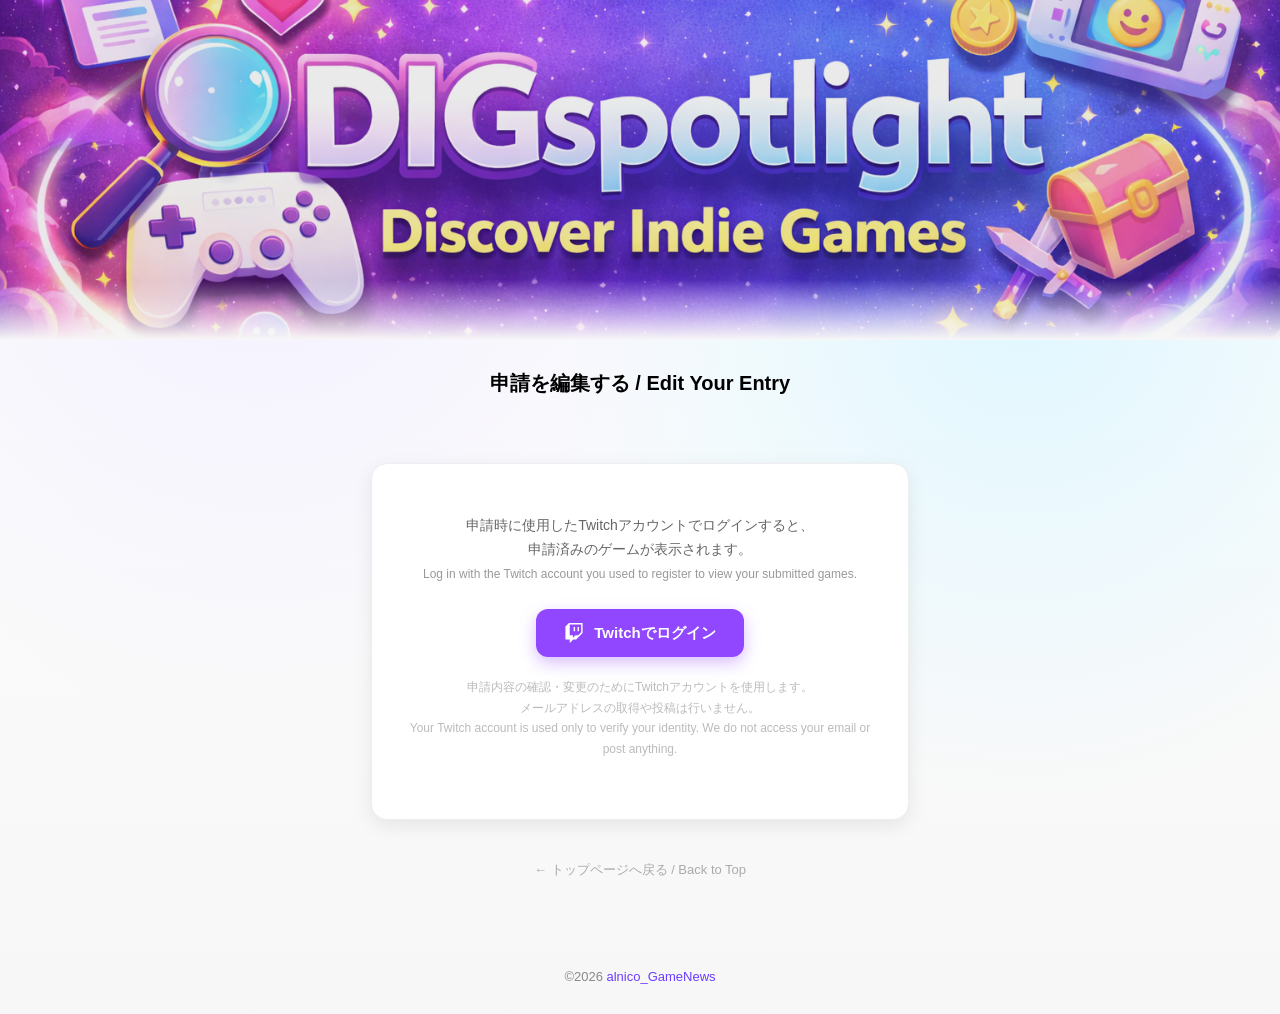
<file: edit.html>
<!DOCTYPE html>
<html lang="ja">
<head>
<meta charset="UTF-8">
<meta name="viewport" content="width=device-width, initial-scale=1">
<title>#DIGspotlight - 申請を編集する</title>
<meta name="robots" content="noindex">
<link rel="stylesheet" href="stylesheet.css">
<style>
.login-box {
  max-width: 480px;
  margin: 40px auto;
  background: white;
  border-radius: 16px;
  padding: 36px 28px;
  box-shadow: 0 6px 20px rgba(0,0,0,0.08);
  text-align: center;
  border: 1px solid #eee;
}
.login-box p {
  font-size: 14px;
  color: #666;
  line-height: 1.7;
  margin-bottom: 24px;
}
.twitch-btn {
  display: inline-flex;
  align-items: center;
  gap: 10px;
  padding: 14px 28px;
  background: #9147ff;
  color: white;
  border: none;
  border-radius: 12px;
  font-size: 15px;
  font-weight: bold;
  cursor: pointer;
  box-shadow: 0 6px 16px rgba(145,71,255,0.35);
  transition: 0.2s;
  text-decoration: none;
}
.twitch-btn:hover {
  background: #7d3be0;
  transform: translateY(-2px);
  opacity: 1;
}
.twitch-btn svg {
  flex-shrink: 0;
}
.user-bar {
  display: flex;
  align-items: center;
  justify-content: center;
  gap: 10px;
  margin-bottom: 20px;
  flex-wrap: wrap;
}
.user-badge {
  display: inline-flex;
  align-items: center;
  gap: 6px;
  background: #f3f0ff;
  border-radius: 999px;
  padding: 6px 14px;
  font-size: 13px;
  color: #6c3cff;
  font-weight: 600;
}
.edit-card {
  display: flex;
  justify-content: space-between;
  align-items: center;
  gap: 20px;
  background: white;
  border-radius: 16px;
  padding: 18px;
  box-shadow: 0 6px 20px rgba(0,0,0,0.08);
  border: 1px solid #eee;
  margin-bottom: 16px;
  transition: 0.2s;
}
.edit-card:hover {
  transform: translateY(-2px);
  box-shadow: 0 8px 20px rgba(0,0,0,0.12);
}
.edit-card-right {
  display: flex;
  flex-direction: column;
  align-items: flex-end;
  gap: 10px;
  flex-shrink: 0;
}
.edit-btn {
  display: inline-block;
  padding: 10px 18px;
  background: linear-gradient(135deg, #6c3cff, #8f6bff);
  color: white;
  border-radius: 10px;
  font-weight: bold;
  font-size: 13px;
  white-space: nowrap;
  box-shadow: 0 4px 12px rgba(108,60,255,0.25);
  text-decoration: none;
  transition: 0.2s;
}
.edit-btn:hover {
  opacity: 0.9;
  transform: translateY(-1px);
}
.hint {
  text-align: center;
  font-size: 12px;
  color: #bbb;
  margin-top: 8px;
}
@media (max-width: 640px) {
  .edit-card {
    flex-direction: column;
    align-items: flex-start;
  }
  .edit-card-right {
    align-items: stretch;
    width: 100%;
  }
  .edit-btn {
    text-align: center;
  }
}
</style>
</head>

<body>
<header class="hero">
  <img src="header.png" class="hero-img">
</header>

<h2 class="section-title">申請を編集する / Edit Your Entry</h2>

<div id="app" style="max-width:760px;margin:0 auto;padding:16px 20px 60px;">

  <!-- ログイン前 -->
  <div id="view-login" style="display:none;">
    <div class="login-box">
      <p>申請時に使用したTwitchアカウントでログインすると、<br>申請済みのゲームが表示されます。<br><span style="font-size:12px;color:#999;">Log in with the Twitch account you used to register to view your submitted games.</span></p>
      <button id="btn-login" class="twitch-btn">
        <svg width="20" height="20" viewBox="0 0 24 24" fill="white" xmlns="http://www.w3.org/2000/svg">
          <path d="M11.571 4.714h1.715v5.143H11.57zm4.715 0H18v5.143h-1.714zM6 0L1.714 4.286v15.428h5.143V24l4.286-4.286h3.428L22.286 12V0zm14.571 11.143l-3.428 3.428h-3.429l-3 3v-3H6.857V1.714h13.714z"/>
        </svg>
        Twitchでログイン
      </button>
      <p style="margin-top:20px;font-size:12px;color:#bbb;">
        申請内容の確認・変更のためにTwitchアカウントを使用します。<br>
        メールアドレスの取得や投稿は行いません。<br>
        Your Twitch account is used only to verify your identity. We do not access your email or post anything.
      </p>
    </div>
    <div style="text-align:center;margin-top:16px;">
      <a href="index.html" style="font-size:13px;color:#aaa;">← トップページへ戻る / Back to Top</a>
    </div>
  </div>

  <!-- ローディング -->
  <div id="view-loading" style="display:none;">
    <div id="list-loading">Loading...</div>
  </div>

  <!-- 申請一覧 -->
  <div id="view-entries" style="display:none;">
    <div class="user-bar">
      <span class="user-badge">✓ <span id="entry-username"></span></span>
    </div>
    <div id="entry-list"></div>
    <p class="hint">「申請内容を編集」を押すとGoogleフォームの編集画面が開きます<br>Click "Edit Entry" to open the Google Form editing page.</p>
    <div style="text-align:center;margin-top:24px;">
      <a href="index.html" style="font-size:13px;color:#aaa;">← トップページへ戻る / Back to Top</a>
    </div>
  </div>

  <!-- 申請なし -->
  <div id="view-empty" style="display:none;">
    <div class="list-loading" style="max-width:500px;text-align:center;">
      <strong id="empty-username"></strong> の申請が見つかりませんでした。<br>
      No applications found for this account.<br><br>
      <small style="color:#bbb;">
        申請に使用したアカウントと異なる可能性があります。<br>
        別アカウントで試す場合はTwitchからログアウト後に再度お試しください。<br>
        This may not be the account you used to apply.<br>
        To try a different account, log out of Twitch first, then log in again.
      </small>
    </div>
    <div style="text-align:center;margin-top:20px;">
      <a href="index.html" class="cta" style="margin:0 auto;padding:10px 18px;font-size:13px;">トップページへ / Top Page</a>
    </div>
  </div>

  <!-- エラー -->
  <div id="view-error" style="display:none;">
    <div class="list-loading" style="max-width:500px;">
      データの取得に失敗しました。時間をおいて再度お試しください。<br>
      <small style="color:#bbb;">Failed to load your data. Please try again later.</small>
    </div>
    <div style="text-align:center;margin-top:20px;">
      <a href="index.html" class="cta" style="margin:0 auto;padding:10px 18px;font-size:13px;">トップページへ / Top Page</a>
    </div>
  </div>

</div>

<footer class="footer">
  ©2026 <a href="https://www.twitch.tv/alnico_gamenews" target="_blank">alnico_GameNews</a>
</footer>

<script>
const TWITCH_CLIENT_ID = 'kp13odpytkan0tqo6xmgj5509h4104';
const REDIRECT_URI     = 'https://alnico-dig.github.io/event/edit.html';
const GAS_URL          = 'https://script.google.com/macros/s/AKfycbxAkXEyoXb3eDMUw8vhHI1J0BHbisYbHFDyr252wYMpYZ6-PAGG14KoRKORG1XELfJAtg/exec';

const TOKEN_KEY = 'dig_twitch_token';

function showView(id) {
  ['login', 'loading', 'entries', 'empty', 'error'].forEach(v => {
    document.getElementById('view-' + v).style.display = (v === id) ? '' : 'none';
  });
}

document.getElementById('btn-login').addEventListener('click', () => {
  const url = new URL('https://id.twitch.tv/oauth2/authorize');
  url.searchParams.set('client_id', TWITCH_CLIENT_ID);
  url.searchParams.set('redirect_uri', REDIRECT_URI);
  url.searchParams.set('response_type', 'token');
  url.searchParams.set('scope', '');
  location.href = url.toString();
});

function extractTokenFromHash() {
  const params = new URLSearchParams(location.hash.replace(/^#/, ''));
  return params.get('access_token') || null;
}

async function fetchTwitchUser(token) {
  const res = await fetch('https://api.twitch.tv/helix/users', {
    headers: {
      'Authorization': 'Bearer ' + token,
      'Client-Id': TWITCH_CLIENT_ID
    }
  });
  if (res.status === 401) throw new Error('token_expired');
  if (!res.ok) throw new Error('twitch_api_' + res.status);
  const json = await res.json();
  return json.data?.[0]?.login ?? null;
}

async function fetchEntries(token) {
  const res = await fetch(GAS_URL + '?token=' + encodeURIComponent(token));
  if (!res.ok) throw new Error('gas_api_' + res.status);
  const data = await res.json();
  if (data.error === 'token_expired') throw new Error('token_expired');
  if (data.error) throw new Error('gas_error');
  return data;
}

function renderEntries(entries, username) {
  document.getElementById('entry-username').textContent = username;
  const list = document.getElementById('entry-list');
  list.innerHTML = '';

  const esc = s => (s || '').replace(/&/g,'&amp;').replace(/</g,'&lt;').replace(/>/g,'&gt;').replace(/"/g,'&quot;');
  const safeUrl = u => /^https?:\/\//.test(u) ? u : '#';

  entries.forEach(entry => {
    const appId = (entry.steam || '').match(/app\/(\d+)/)?.[1];
    const imgSrc = appId ? 'images/' + appId + '.jpg' : '';

    let langText = '';
    const lang = entry.language || '';
    if (lang.includes('日本語') || lang.includes('Japanese')) langText += 'JA ';
    if (lang.includes('英語') || lang.includes('English')) langText += 'EN ';
    if (lang.includes('その他') || lang.includes('Other')) langText += 'etc.';
    langText = langText.trim();

    const card = document.createElement('div');
    card.className = 'edit-card';
    card.innerHTML = `
      <div class="info" style="flex:1;min-width:0;">
        <div class="row game">🎮 <a href="${safeUrl(entry.steam)}" target="_blank">${esc(entry.game)}</a></div>
        ${entry.date   ? `<div class="meta">📅 ${esc(entry.date)}</div>` : ''}
        ${entry.time   ? `<div class="meta">⏰ ${esc(entry.time)}</div>` : ''}
        ${langText     ? `<div class="meta">🌐 ${langText}</div>` : ''}
        ${entry.notes  ? `<div class="meta note">💬 ${esc(entry.notes)}</div>` : ''}
      </div>
      <div class="edit-card-right">
        ${imgSrc ? `
          <a href="${safeUrl(entry.steam)}" target="_blank">
            <img src="${imgSrc}" class="game-img" style="width:160px;" loading="lazy" onerror="this.style.display='none'">
          </a>` : ''}
        <a href="${safeUrl(entry.editUrl)}" target="_blank" class="edit-btn">申請内容を編集 / Edit Entry</a>
      </div>
    `;
    list.appendChild(card);
  });
}

async function init() {
  const hashToken = extractTokenFromHash();
  if (hashToken) {
    sessionStorage.setItem(TOKEN_KEY, hashToken);
    history.replaceState(null, '', location.pathname);
  }

  const token = sessionStorage.getItem(TOKEN_KEY);
  if (!token) { showView('login'); return; }

  showView('loading');

  try {
    const username = await fetchTwitchUser(token);
    if (!username) throw new Error('no_username');

    const entries = await fetchEntries(token);

    if (!Array.isArray(entries) || entries.length === 0) {
      document.getElementById('empty-username').textContent = username;
      showView('empty');
      return;
    }

    renderEntries(entries, username);
    showView('entries');

  } catch (err) {
    console.error(err);
    sessionStorage.removeItem(TOKEN_KEY);
    // トークン切れはログイン画面へ、それ以外はエラー画面へ
    showView(err.message === 'token_expired' ? 'login' : 'error');
  }
}

init();
</script>
</body>
</html>
</file>
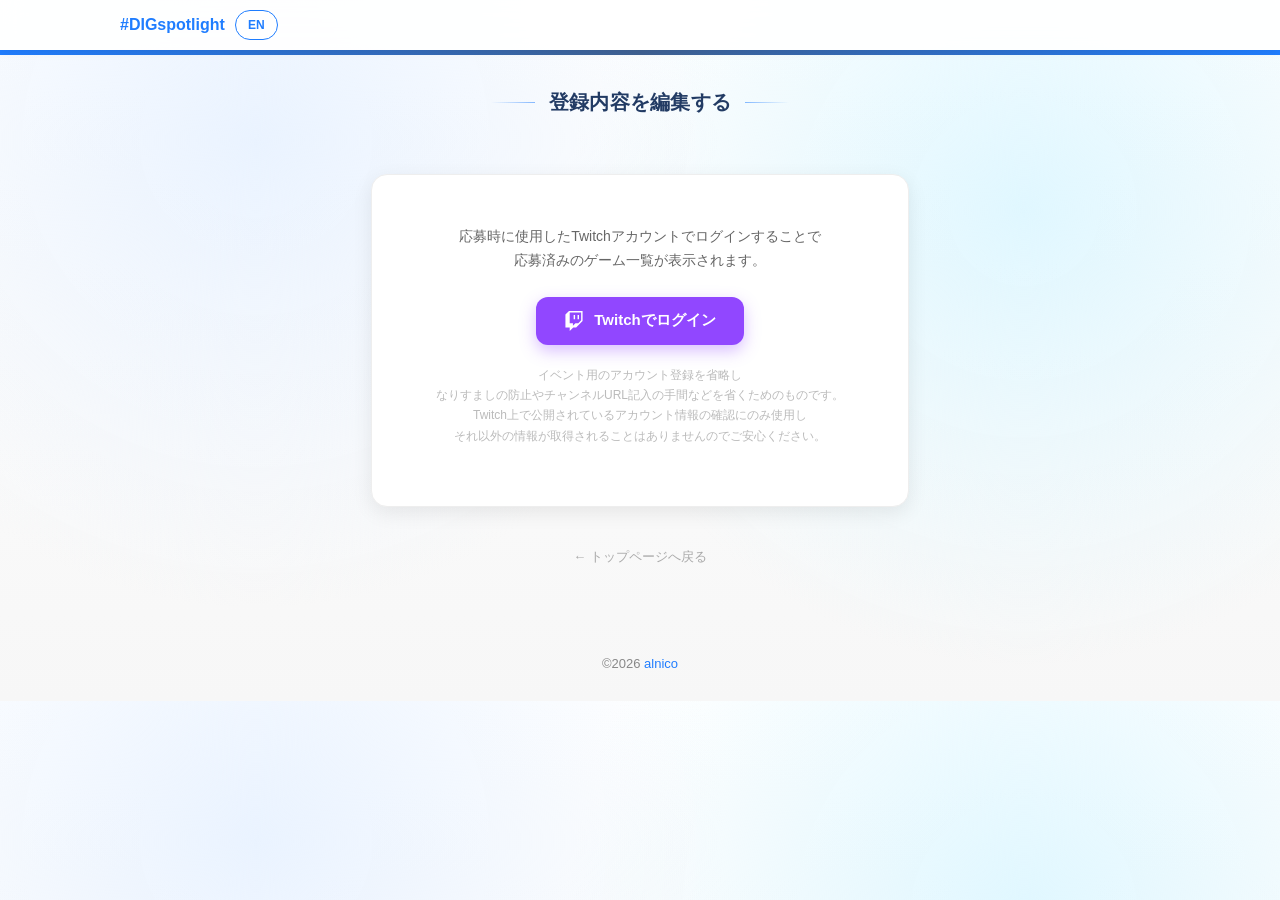
<file: vol2/edit.html>
<!DOCTYPE html>
<html lang="ja">
<head>
<meta charset="UTF-8">
<meta name="viewport" content="width=device-width, initial-scale=1">
<title>#DIGspotlight vol.2 - 登録内容を編集する / Edit Your Entries</title>
<link rel="icon" href="favicon.png">
<link rel="apple-touch-icon" href="favicon.png">
<meta name="robots" content="noindex">

<!-- 言語のちらつき防止：スタイル適用前に保存済みの言語を反映（index.html / register.html と共有） -->
<script>try{var l=localStorage.getItem('digspotlight-lang');if(l==='en')document.documentElement.lang='en';}catch(e){}</script>

<link rel="stylesheet" href="stylesheet.css">
<style>
/* ===== edit.html 専用スタイル ===== */
.edit-topbar {
  position: sticky;
  top: 0;
  z-index: 100;
  background: rgba(255, 255, 255, 0.9);
  backdrop-filter: blur(10px);
  box-shadow: 0 2px 10px rgba(0, 0, 0, 0.06);
}
.edit-topbar-inner {
  max-width: 1040px;
  margin: 0 auto;
  display: flex;
  align-items: center;
  gap: 10px;
  padding: 10px 18px;
}

.edit-wrap { max-width: 800px; margin: 0 auto; padding: 8px 20px 60px; }

.login-box {
  max-width: 480px;
  margin: 40px auto;
  background: white;
  border-radius: 16px;
  padding: 36px 28px;
  box-shadow: 0 6px 20px rgba(0,0,0,0.08);
  text-align: center;
  border: 1px solid #eee;
}
.login-box p { font-size: 14px; color: #666; line-height: 1.7; margin-bottom: 24px; }
.twitch-btn {
  display: inline-flex;
  align-items: center;
  gap: 10px;
  padding: 14px 28px;
  background: #9147ff;
  color: white;
  border: none;
  border-radius: 12px;
  font-size: 15px;
  font-weight: bold;
  cursor: pointer;
  box-shadow: 0 6px 16px rgba(145,71,255,0.35);
  transition: 0.2s;
  text-decoration: none;
}
.twitch-btn:hover { background: #7d3be0; transform: translateY(-2px); opacity: 1; }
.twitch-btn svg { flex-shrink: 0; }

.user-bar {
  display: flex;
  align-items: center;
  justify-content: center;
  gap: 10px;
  margin-bottom: 20px;
  flex-wrap: wrap;
}
.user-badge {
  display: inline-flex;
  align-items: center;
  gap: 6px;
  background: #eaf3ff;
  border-radius: 999px;
  padding: 6px 14px;
  font-size: 13px;
  color: #1f7dff;
  font-weight: 600;
}

.add-row { text-align: center; margin-bottom: 18px; }
.add-row a {
  display: inline-block;
  padding: 10px 20px;
  border: 2px dashed #7dbfff;
  border-radius: 999px;
  color: #1f7dff;
  font-weight: 700;
  font-size: 13px;
}
.add-row a:hover { background: #eaf3ff; text-decoration: none; }

/* 一覧カード（stylesheet.css の .card を流用しつつ縦積みに） */
.entry-card { flex-direction: column; align-items: stretch; gap: 14px; }
.entry-view { display: flex; justify-content: space-between; align-items: center; gap: 16px; flex-wrap: wrap; }
.entry-view .left { flex: 1; min-width: 220px; }
.entry-view .game-img { width: 180px; }
.entry-actions { display: flex; gap: 8px; flex-shrink: 0; }
.entry-actions button {
  padding: 9px 16px;
  border-radius: 10px;
  border: none;
  font-size: 13px;
  font-weight: 700;
  cursor: pointer;
  white-space: nowrap;
}
.btn-edit-toggle { background: #eaf3ff; color: #1f7dff; }
.btn-edit-toggle:hover { background: #cfe6ff; }
.btn-delete-toggle { background: #fdecef; color: #e0245e; }
.btn-delete-toggle:hover { background: #fbd7dd; }
.btn-share-x { background: #000; color: #fff; display: inline-flex; align-items: center; gap: 6px; }
.btn-share-x:hover { background: #222; }
.btn-share-x svg { width: 13px; height: 13px; fill: currentColor; }

/* 削除確認（インライン。ネイティブconfirmは使わない） */
.confirm-box {
  display: none;
  align-items: center;
  justify-content: space-between;
  gap: 12px;
  flex-wrap: wrap;
  background: #fdecef;
  border: 1px solid #f6c6d0;
  border-radius: 12px;
  padding: 12px 16px;
}
.confirm-box.open { display: flex; }
.confirm-box p { margin: 0; font-size: 13px; color: #b3123a; font-weight: 600; }
.confirm-actions { display: flex; gap: 8px; }
.btn-confirm-delete { background: #e0245e; color: #fff; }
.btn-confirm-delete:hover { background: #c71f51; }
.btn-cancel-delete { background: #fff; color: #666; border: 1px solid #ddd; }

/* 編集フォーム */
.edit-form { display: none; border-top: 1px solid #eee; padding-top: 14px; }
.edit-form.open { display: block; }
.ef-field { margin-bottom: 16px; }
.ef-field label {
  display: block;
  font-weight: 700;
  font-size: 13px;
  margin-bottom: 6px;
  color: #333;
}
.ef-field input[type="text"],
.ef-field textarea {
  width: 100%;
  box-sizing: border-box;
  padding: 9px 12px;
  border: 1px solid #ddd;
  border-radius: 10px;
  font-size: 14px;
  font-family: inherit;
  background: #fff;
}
.ef-field input[type="text"]:focus,
.ef-field textarea:focus {
  outline: none;
  border-color: #1f7dff;
  box-shadow: 0 0 0 3px rgba(31,125,255,0.12);
}
.ef-field textarea { resize: vertical; min-height: 56px; }
.ef-hint { font-size: 12px; color: #999; margin: 4px 0 0; line-height: 1.5; }
.ef-count { font-size: 12px; color: #aaa; text-align: right; margin-top: 4px; }
.ef-count.near { color: #e0245e; }

.time-grid {
  display: grid;
  grid-template-columns: 78px repeat(5, 1fr);
  gap: 4px;
  font-size: 12px;
}
.time-grid .tg-head { text-align: center; font-weight: 700; color: #1f7dff; padding: 4px 2px; line-height: 1.3; }
.time-grid .tg-day { display: flex; align-items: center; font-weight: 700; font-size: 11px; color: #555; padding: 0 4px; line-height: 1.2; }
.time-grid label.tg-cell {
  display: flex;
  align-items: center;
  justify-content: center;
  padding: 8px 2px;
  border: 1px solid #e2e2e2;
  border-radius: 8px;
  cursor: pointer;
  background: #fff;
  transition: 0.12s;
  user-select: none;
}
.time-grid label.tg-cell:hover { border-color: #7dbfff; }
.time-grid input[type="checkbox"] { display: none; }
.time-grid label.tg-cell span { color: #cfcfcf; font-size: 13px; line-height: 1; }
.time-grid label.tg-cell:has(input:checked) { background: #1f7dff; border-color: #1f7dff; }
.time-grid label.tg-cell:has(input:checked) span { color: #fff; }
.time-grid.is-disabled { opacity: 0.4; pointer-events: none; }

.tg-datestbd {
  display: flex;
  align-items: flex-start;
  gap: 8px;
  margin-top: 10px;
  padding-top: 10px;
  border-top: 1px dashed #ddd;
  font-size: 13px;
  color: #444;
  cursor: pointer;
  line-height: 1.5;
}
.tg-datestbd input { margin-top: 2px; flex-shrink: 0; }

.ef-actions { display: flex; gap: 10px; margin-top: 18px; }
.btn-save {
  flex: 1;
  padding: 12px;
  font-size: 14px;
  font-weight: bold;
  color: #fff;
  background: linear-gradient(135deg, #1f7dff, #5fc3ff);
  border: none;
  border-radius: 10px;
  cursor: pointer;
  transition: 0.2s;
}
.btn-save:hover:not(:disabled) { opacity: 0.92; }
.btn-save:disabled { opacity: 0.5; cursor: default; }
.btn-cancel {
  padding: 12px 18px;
  font-size: 14px;
  font-weight: bold;
  color: #666;
  background: #f2f2f2;
  border: none;
  border-radius: 10px;
  cursor: pointer;
}
.saved-badge {
  display: inline-block;
  font-size: 12px;
  color: #2a9d5c;
  background: #e6f7ee;
  border-radius: 999px;
  padding: 3px 10px;
  margin-left: 8px;
}

.hint { text-align: center; font-size: 12px; color: #bbb; margin-top: 8px; }
.back-row { text-align: center; margin-top: 24px; }
.back-row a { font-size: 13px; color: #aaa; }

@media (max-width: 640px) {
  .time-grid { grid-template-columns: 62px repeat(5, 1fr); font-size: 11px; }
  .time-grid .tg-day { font-size: 10px; }
  .entry-view { flex-direction: column; align-items: stretch; }
  .entry-view .game-img { width: 100%; }
  .entry-actions { width: 100%; }
  .entry-actions button { flex: 1; }
}
</style>
</head>

<body>
<header class="edit-topbar">
  <div class="edit-topbar-inner">
    <a class="nav-logo" href="index.html">#DIGspotlight</a>
    <button id="lang-toggle" class="lang-toggle" type="button" aria-label="Switch language">EN</button>
  </div>
</header>

<div class="mini-hero"></div>

<h2 class="section-title">
  <span class="ja">登録内容を編集する</span><span class="en">Edit Your Entries</span>
</h2>

<div class="edit-wrap">

  <!-- ===== ログイン前 ===== -->
  <div id="view-login" style="display:none;">
    <div class="login-box">
      <p>
        <span class="ja">応募時に使用したTwitchアカウントでログインすることで<br>応募済みのゲーム一覧が表示されます。</span>
        <span class="en">Log in with the Twitch account you used to apply to see your submitted games.</span>
      </p>
      <button id="btn-login" class="twitch-btn">
        <svg width="20" height="20" viewBox="0 0 24 24" fill="white" xmlns="http://www.w3.org/2000/svg">
          <path d="M11.571 4.714h1.715v5.143H11.57zm4.715 0H18v5.143h-1.714zM6 0L1.714 4.286v15.428h5.143V24l4.286-4.286h3.428L22.286 12V0zm14.571 11.143l-3.428 3.428h-3.429l-3 3v-3H6.857V1.714h13.714z"/>
        </svg>
        <span class="ja">Twitchでログイン</span><span class="en">Log in with Twitch</span>
      </button>
      <p style="margin-top:20px;font-size:12px;color:#bbb;">
        <span class="ja">イベント用のアカウント登録を省略し<br>なりすましの防止やチャンネルURL記入の手間などを省くためのものです。<br>Twitch上で公開されているアカウント情報の確認にのみ使用し<br>それ以外の情報が取得されることはありませんのでご安心ください。</span>
        <span class="en">This lets you skip creating a separate account for the event,<br>and helps prevent impersonation while saving you the hassle of typing in your channel URL.<br>It only uses information already public on your Twitch profile and does not give us access to anything else.</span>
      </p>
    </div>
    <div class="back-row">
      <a href="index.html"><span class="ja">← トップページへ戻る</span><span class="en">← Back to top</span></a>
    </div>
  </div>

  <!-- ===== ローディング ===== -->
  <div id="view-loading" style="display:none;">
    <div id="list-loading">Loading…</div>
  </div>

  <!-- ===== 一覧 ===== -->
  <div id="view-entries" style="display:none;">
    <div class="user-bar">
      <span class="user-badge">✓ <span id="entry-username"></span></span>
    </div>
    <div class="add-row">
      <a href="register.html">
        <span class="ja">＋ 別のゲームを応募する</span><span class="en">＋ Submit another game</span>
      </a>
    </div>
    <div id="entry-list"></div>
    <div class="back-row">
      <a href="index.html"><span class="ja">← トップページへ戻る</span><span class="en">← Back to top</span></a>
    </div>
  </div>

  <!-- ===== 申請なし ===== -->
  <div id="view-empty" style="display:none;">
    <div class="list-loading" style="max-width:520px;text-align:center;margin:0 auto;">
      <strong id="empty-username"></strong>
      <span class="ja">の応募が見つかりませんでした。</span><span class="en">No entries found for this account.</span><br><br>
      <small style="color:#bbb;">
        <span class="ja">応募に使用したアカウントと異なる可能性があります。別アカウントで試す場合はTwitchからログアウト後に再度お試しください。</span>
        <span class="en">This may not be the account you used to apply. To try a different account, log out of Twitch first, then log in again.</span>
      </small>
    </div>
    <div class="cta-row">
      <a href="register.html" class="cta"><span class="ja">応募する</span><span class="en">Apply</span></a>
      <a href="index.html" class="cta-outline"><span class="ja">トップページへ</span><span class="en">Back to top</span></a>
    </div>
  </div>

  <!-- ===== エラー ===== -->
  <div id="view-error" style="display:none;">
    <div class="list-loading" style="max-width:520px;margin:0 auto;">
      <span class="ja">データの取得に失敗しました。時間をおいて再度お試しください。</span>
      <span class="en">Failed to load your data. Please try again later.</span>
    </div>
    <div class="back-row">
      <a href="index.html"><span class="ja">トップページへ</span><span class="en">Back to top</span></a>
    </div>
  </div>

</div>

<footer class="footer">
  ©2026 <a href="https://www.twitch.tv/alnico_gamenews" target="_blank">alnico</a>
</footer>

<script>
/* ============================================================
   #DIGspotlight vol.2 — 登録内容の編集 (edit.html)
   ------------------------------------------------------------
   一覧: GET  GAS_URL + "?token=<twitchToken>" → { ok, login, entries:[...] }
   保存: POST { action:"update", token, appId, name, schedule:{day1:[],day2:[],day3:[]}, datesTBD, comment, x }
   削除: POST { action:"delete", token, appId }
   → GAS 側の実装は vol2/gas_script.js（handleMyEntries / handleUpsert / handleDelete）
   ============================================================ */
(function () {
  'use strict';

  var TWITCH_CLIENT_ID = 'kp13odpytkan0tqo6xmgj5509h4104';
  var REDIRECT_URI     = 'https://alnico-dig.github.io/event/vol2/edit.html';
  var GAS_URL           = 'https://script.google.com/macros/s/AKfycbyT9pn4WAGQZ6xVM1i0LDCTrq3gWxF1EdEY0L1yFk1J7AsfUvhyG4AYt54Y7Mn2w82f/exec';
  // GAS を叩かずフロント単体で確認したいときだけ true にする（本番は必ず false）
  var DEV_MOCK = false;

  var TOKEN_KEY = 'dig_twitch_token'; // register.html と共有
  var DAYS = ['day1', 'day2', 'day3'];
  var DAY_LABELS = [
    { ja: '12/18(金)', en: 'Fri 12/18' },
    { ja: '12/19(土)', en: 'Sat 12/19' },
    { ja: '12/20(日)', en: 'Sun 12/20' }
  ];
  // v = シート格納値（'未定' のまま）、ja/en = 表示ラベル。複数選択可（チェックボックス）
  // 表示順は 深夜→朝→昼→夜→時間未定。「深夜」は当日0時台〜3時頃（未明）を指す＝各日の最初の枠として扱う
  // （夜の続き扱いにすると最終日の深夜が開催終了時刻をまたいでしまうため、この並びで統一）
  var SLOTS = [
    { v: '深夜', ja: '深夜',     en: 'Late night' },
    { v: '朝',   ja: '朝',       en: 'Morning' },
    { v: '昼',   ja: '昼',       en: 'Daytime' },
    { v: '夜',   ja: '夜',       en: 'Evening' },
    { v: '未定', ja: '時間未定', en: 'Time TBD' }
  ];

  // Day1/Day2/Day3 は "夜,深夜" のような "," 区切り複数値
  function slotsOf(v) {
    return String(v == null ? '' : v).split(',').map(function (s) { return s.trim(); }).filter(Boolean);
  }

  var $ = function (id) { return document.getElementById(id); };
  function showView(id) {
    ['login', 'loading', 'entries', 'empty', 'error'].forEach(function (v) {
      $('view-' + v).style.display = (v === id) ? '' : 'none';
    });
  }
  function esc(s) {
    return String(s == null ? '' : s)
      .replace(/&/g, '&amp;').replace(/</g, '&lt;').replace(/>/g, '&gt;')
      .replace(/"/g, '&quot;').replace(/'/g, '&#39;');
  }
  function bi(ja, en) {
    return '<span class="ja">' + esc(ja) + '</span><span class="en">' + esc(en) + '</span>';
  }
  function slotEn(v) {
    for (var i = 0; i < SLOTS.length; i++) { if (SLOTS[i].v === v) return SLOTS[i].en; }
    return v;
  }
  function slotJa(v) {
    for (var i = 0; i < SLOTS.length; i++) { if (SLOTS[i].v === v) return SLOTS[i].ja; }
    return v;
  }
  function safeUrl(u) { return /^https?:\/\//.test(u || '') ? u : '#'; }
  function steamHeaderUrl(appId) {
    return 'https://shared.fastly.steamstatic.com/store_item_assets/steam/apps/' + appId + '/header.jpg';
  }

  function isDatesTBD(entry) {
    if (String(entry.DatesTBD) === '1') return true;
    return DAYS.every(function (d, i) { return slotsOf(entry['Day' + (i + 1)]).length === 0; });
  }

  function scheduleSummary(entry) {
    if (isDatesTBD(entry)) return { ja: '📅 配信予定：日程未定', en: '📅 Schedule: date TBD' };
    var pj = [], pe = [];
    DAYS.forEach(function (d, i) {
      var slots = slotsOf(entry['Day' + (i + 1)]);
      if (!slots.length) return;
      pj.push(DAY_LABELS[i].ja + ' ' + slots.map(slotJa).join('・'));
      pe.push(DAY_LABELS[i].en + ' ' + slots.map(slotEn).join(' / '));
    });
    return {
      ja: pj.length ? '📅 ' + pj.join(' ／ ') : '📅 配信予定：未定',
      en: pe.length ? '📅 ' + pe.join('  ·  ') : '📅 Schedule: TBD'
    };
  }

  var X_SVG = '<svg viewBox="0 0 24 24" width="13" height="13" fill="currentColor" aria-hidden="true"><path d="M18.244 2.25h3.308l-7.227 8.26 8.502 11.24H16.17l-5.214-6.817L4.99 21.75H1.68l7.73-8.835L1.254 2.25H8.08l4.713 6.231zm-1.161 17.52h1.833L7.084 4.126H5.117z"/></svg>';

  function timeGridHtml(appId, entry) {
    var tbd = String(entry.DatesTBD) === '1';
    var html = '<div class="time-grid' + (tbd ? ' is-disabled' : '') + '" id="tg-' + appId + '">';
    html += '<div class="tg-head"></div>';
    SLOTS.forEach(function (s) {
      html += '<div class="tg-head">' + bi(s.ja, s.en) + '</div>';
    });
    DAYS.forEach(function (d, di) {
      var current = slotsOf(entry['Day' + (di + 1)]);
      html += '<div class="tg-day">' + bi(DAY_LABELS[di].ja, DAY_LABELS[di].en) + '</div>';
      SLOTS.forEach(function (s) {
        var checked = current.indexOf(s.v) >= 0 ? ' checked' : '';
        html += '<label class="tg-cell" title="' + esc(DAY_LABELS[di].ja + ' ' + s.ja) + '">' +
          '<input type="checkbox" name="sched-' + appId + '-' + d + '" value="' + s.v + '"' +
          checked + (tbd ? ' disabled' : '') + '><span>●</span></label>';
      });
    });
    html += '</div>';
    html += '<label class="tg-datestbd" for="dtbd-' + appId + '">' +
      '<input type="checkbox" id="dtbd-' + appId + '" class="ef-datestbd" data-appid="' + appId + '"' +
      (tbd ? ' checked' : '') + '>' +
      '<span>' + bi('配信日未定(開催期間中のどこかで配信予定)',
                    'My streaming date isn’t decided yet (planning to stream sometime during the event)') +
      '</span></label>';
    return html;
  }

  function getSchedule(appId) {
    var out = {};
    DAYS.forEach(function (d) {
      out[d] = Array.prototype.slice
        .call(document.querySelectorAll('input[name="sched-' + appId + '-' + d + '"]:checked'))
        .map(function (el) { return el.value; });
    });
    return out;
  }
  function getDatesTBD(appId) {
    var el = $('dtbd-' + appId);
    return !!(el && el.checked);
  }
  function hasAnySchedule(appId) {
    if (getDatesTBD(appId)) return true;
    var s = getSchedule(appId);
    return DAYS.some(function (d) { return s[d].length > 0; });
  }

  function entryCardHtml(entry) {
    var appId = entry.AppId;
    var steam = safeUrl(entry.SteamUrl);
    var header = entry.HeaderImage || (appId ? steamHeaderUrl(appId) : '');
    var sched = scheduleSummary(entry);

    return '' +
      '<div class="entry-view" id="ev-' + appId + '">' +
        '<div class="left">' +
          (header ? '<a href="' + steam + '" target="_blank" rel="noopener">' +
            '<img src="' + esc(header) + '" class="game-img" loading="lazy" ' +
            'onerror="this.onerror=null;this.src=\'https://placehold.co/460x215?text=%23DIGspotlight\'"></a>' : '') +
          '<div class="info">' +
            '<div class="row game">🎮 <a href="' + steam + '" target="_blank" rel="noopener">' + esc(entry.Game) + '</a></div>' +
            '<div class="meta">' + bi(sched.ja, sched.en) + '</div>' +
            (entry.Comment ? '<div class="meta note">💬 ' + esc(entry.Comment) + '</div>' : '') +
            (entry.X ? '<div class="meta"><a class="x-link" href="' + safeUrl(entry.X) + '" target="_blank" rel="noopener" aria-label="X">' + X_SVG + '</a></div>' : '') +
          '</div>' +
        '</div>' +
        '<div class="entry-actions">' +
          '<button type="button" class="btn-edit-toggle" data-appid="' + appId + '">✏️ ' + bi('編集', 'Edit') + '</button>' +
          '<button type="button" class="btn-delete-toggle" data-appid="' + appId + '">🗑️ ' + bi('削除', 'Delete') + '</button>' +
          '<button type="button" class="btn-share-x" data-appid="' + appId + '">' + X_SVG + bi('シェア', 'Share') + '</button>' +
        '</div>' +
      '</div>' +
      '<div class="confirm-box" id="confirm-' + appId + '">' +
        '<p>' + bi('この応募を削除しますか？ この操作は取り消せません。', 'Delete this entry? This cannot be undone.') + '</p>' +
        '<div class="confirm-actions">' +
          '<button type="button" class="btn-confirm-delete" data-appid="' + appId + '">' + bi('削除する', 'Delete') + '</button>' +
          '<button type="button" class="btn-cancel-delete" data-appid="' + appId + '">' + bi('キャンセル', 'Cancel') + '</button>' +
        '</div>' +
      '</div>' +
      '<div class="edit-form" id="ef-' + appId + '">' +
        '<div class="ef-field">' +
          '<label>' + bi('配信者名', 'Name') + '</label>' +
          '<input type="text" id="ef-name-' + appId + '" maxlength="60" value="' + esc(entry.Streamer) + '">' +
        '</div>' +
        '<div class="ef-field">' +
          '<label>' + bi('配信予定', 'Planned schedule') + '</label>' +
          '<p class="ef-hint"><span class="ja">' + esc('配信をする日と時間帯にチェックを入れてください。(複数可・だいたいでOK)') + '<br>' + esc('日程が未定の場合は配信日未定にチェックしてください。時間はすべて日本時間(JST)です。') + '</span><span class="en">' + esc("Check the days and time slots you plan to stream (multiple OK, rough is fine).") + '<br>' + esc("If your dates aren't set, just check the box below instead. All times are Japan time (JST / UTC+9).") + '</span></p>' +
          timeGridHtml(appId, entry) +
        '</div>' +
        '<div class="ef-field">' +
          '<label>' + bi('一言コメント', 'Comment') + ' <span style="font-weight:500;color:#aaa;">' + bi('任意', 'optional') + '</span></label>' +
          '<p class="ef-hint">' + bi('意気込みやゲームの紹介など。(サイトに表示されます) 日本語・英語どちらでもOK、両方書いても大丈夫です。', 'A note about your pick, your enthusiasm, etc. Shown on the site. Japanese and/or English are both fine — feel free to write both.') + '</p>' +
          '<textarea id="ef-comment-' + appId + '" maxlength="300">' + esc(entry.Comment) + '</textarea>' +
          '<div class="ef-count"><span>' + (entry.Comment || '').length + '</span> / 300</div>' +
        '</div>' +
        '<div class="ef-field">' +
          '<label>X (Twitter) <span style="font-weight:500;color:#aaa;">' + bi('任意', 'optional') + '</span></label>' +
          '<input type="text" id="ef-x-' + appId + '" maxlength="120" value="' + esc(entry.X) + '" placeholder="@yourname">' +
        '</div>' +
        '<div class="ef-actions">' +
          '<button type="button" class="btn-save" data-appid="' + appId + '">' + bi('保存する', 'Save') + '</button>' +
          '<button type="button" class="btn-cancel" data-appid="' + appId + '">' + bi('キャンセル', 'Cancel') + '</button>' +
        '</div>' +
      '</div>';
  }

  var entries = [];
  var token = null;
  var currentUsername = '';

  function findEntry(appId) {
    for (var i = 0; i < entries.length; i++) { if (String(entries[i].AppId) === String(appId)) return entries[i]; }
    return null;
  }

  // ---- X（Twitter）投稿リンク ----
  // カードは Steam ストアページ。イベントは本文の文言＋ハッシュタグで示す。
  // スケジュールは本文に入れない（開催直前まで大まかな人が多いため）。register.html と同文面。
  function tweetIntentUrl(gameName, steamUrl) {
    var en = document.documentElement.lang === 'en';
    var g = String(gameName || '').trim();
    if (g.length > 80) g = g.slice(0, 79) + '…';
    var text = en
      ? 'Streaming in the Twitch event #DIGspotlight vol.2!\n🎮 ' + g
      : 'Twitch配信イベント #DIGspotlight vol.2 で配信します！\n🎮 ' + g;
    var u = /^https?:\/\//.test(steamUrl || '') ? steamUrl : 'https://store.steampowered.com/';
    return 'https://twitter.com/intent/tweet?text=' + encodeURIComponent(text) +
      '&url=' + encodeURIComponent(u);
  }

  function renderEntries() {
    var list = $('entry-list');
    list.innerHTML = '';
    entries.forEach(function (entry) {
      var card = document.createElement('div');
      card.className = 'card entry-card';
      card.id = 'card-' + entry.AppId;
      card.innerHTML = entryCardHtml(entry);
      list.appendChild(card);
    });
  }

  function closeAllPanels(exceptAppId) {
    document.querySelectorAll('.confirm-box.open').forEach(function (el) {
      if (el.id !== 'confirm-' + exceptAppId) el.classList.remove('open');
    });
    document.querySelectorAll('.edit-form.open').forEach(function (el) {
      if (el.id !== 'ef-' + exceptAppId) el.classList.remove('open');
    });
  }

  // 「配信日はまだ決まっていない」と時間帯グリッドの相互排他（委譲）
  $('entry-list').addEventListener('change', function (e) {
    var dtbd = e.target.closest('.ef-datestbd');
    if (dtbd) {
      var appId = dtbd.getAttribute('data-appid');
      var grid = $('tg-' + appId);
      var off = dtbd.checked;
      grid.classList.toggle('is-disabled', off);
      grid.querySelectorAll('input[type="checkbox"]').forEach(function (el) {
        el.disabled = off;
        if (off) el.checked = false;
      });
      return;
    }
    var cell = e.target.closest('.time-grid input[type="checkbox"]');
    if (cell) {
      var grid2 = cell.closest('.time-grid');
      var id = grid2.id.replace('tg-', '');
      var box = $('dtbd-' + id);
      if (box && box.checked) box.checked = false;
    }
  });

  $('entry-list').addEventListener('input', function (e) {
    var ta = e.target.closest('textarea[id^="ef-comment-"]');
    if (!ta) return;
    var wrap = ta.parentNode.querySelector('.ef-count');
    if (!wrap) return;
    wrap.querySelector('span').textContent = ta.value.length;
    wrap.classList.toggle('near', ta.value.length >= 280);
  });

  // ---- イベント委譲 ----
  $('entry-list').addEventListener('click', function (e) {
    var editBtn = e.target.closest('.btn-edit-toggle');
    var delBtn = e.target.closest('.btn-delete-toggle');
    var shareBtn = e.target.closest('.btn-share-x');
    var confirmDelBtn = e.target.closest('.btn-confirm-delete');
    var cancelDelBtn = e.target.closest('.btn-cancel-delete');
    var saveBtn = e.target.closest('.btn-save');
    var cancelBtn = e.target.closest('.btn-cancel');

    if (shareBtn) {
      var sAppId = shareBtn.getAttribute('data-appid');
      var sEntry = findEntry(sAppId);
      if (sEntry) {
        var sSteam = /^https?:\/\//.test(sEntry.SteamUrl || '')
          ? sEntry.SteamUrl
          : 'https://store.steampowered.com/app/' + sAppId + '/';
        window.open(tweetIntentUrl(sEntry.Game, sSteam), '_blank', 'noopener');
      }
      return;
    }
    if (editBtn) {
      var appId1 = editBtn.getAttribute('data-appid');
      closeAllPanels(appId1);
      $('ef-' + appId1).classList.toggle('open');
      return;
    }
    if (delBtn) {
      var appId2 = delBtn.getAttribute('data-appid');
      closeAllPanels(appId2);
      $('confirm-' + appId2).classList.toggle('open');
      return;
    }
    if (cancelDelBtn) {
      $('confirm-' + cancelDelBtn.getAttribute('data-appid')).classList.remove('open');
      return;
    }
    if (cancelBtn) {
      $('ef-' + cancelBtn.getAttribute('data-appid')).classList.remove('open');
      return;
    }
    if (confirmDelBtn) { doDelete(confirmDelBtn.getAttribute('data-appid'), confirmDelBtn); return; }
    if (saveBtn) { doSave(saveBtn.getAttribute('data-appid'), saveBtn); return; }
  });

  function doSave(appId, btn) {
    var entry = findEntry(appId);
    if (!entry) return;

    if (!hasAnySchedule(appId)) {
      alertInline(appId, bi('配信する日時を1つ以上選ぶか、配信日未定にチェックしてください。',
                            'Pick at least one day and time slot, or check “My streaming date isn’t decided yet”.'));
      return;
    }

    btn.disabled = true;
    var origHtml = btn.innerHTML;
    btn.innerHTML = bi('保存中…', 'Saving…');

    var datesTBD = getDatesTBD(appId);
    var sched = getSchedule(appId);
    var payload = {
      action: 'update',
      token: token,
      appId: appId,
      name: $('ef-name-' + appId).value.trim(),
      schedule: sched,
      datesTBD: datesTBD,
      comment: $('ef-comment-' + appId).value.trim(),
      x: $('ef-x-' + appId).value.trim()
    };

    var applyLocal = function (res) {
      res = res || {};
      entry.Streamer = payload.name || entry.Streamer;
      entry.Day1 = datesTBD ? '' : sched.day1.join(',');
      entry.Day2 = datesTBD ? '' : sched.day2.join(',');
      entry.Day3 = datesTBD ? '' : sched.day3.join(',');
      entry.DatesTBD = datesTBD ? '1' : '';
      entry.Comment = payload.comment;
      entry.X = payload.x;
      if (res.game) entry.Game = res.game;
      if (res.steamUrl) entry.SteamUrl = res.steamUrl;
      if (res.headerImage) entry.HeaderImage = res.headerImage;
      if (res.developer) entry.Developer = res.developer;

      var card = $('card-' + appId);
      card.innerHTML = entryCardHtml(entry);
      var badge = document.createElement('span');
      badge.className = 'saved-badge';
      badge.innerHTML = bi('保存しました', 'Saved');
      $('ev-' + appId).querySelector('.game').appendChild(badge);
      setTimeout(function () { if (badge.parentNode) badge.remove(); }, 3000);
    };

    if (DEV_MOCK) {
      console.log('[DEV_MOCK] update payload:', payload);
      setTimeout(function () { applyLocal({}); }, 400);
      return;
    }

    fetch(GAS_URL, {
      method: 'POST',
      headers: { 'Content-Type': 'text/plain;charset=utf-8' },
      body: JSON.stringify(payload)
    })
      .then(function (r) { return r.json(); })
      .then(function (res) {
        if (res && res.ok) {
          applyLocal(res);
        } else if (res && res.error === 'token_expired') {
          sessionStorage.removeItem(TOKEN_KEY);
          showView('login');
        } else {
          btn.disabled = false;
          btn.innerHTML = origHtml;
          alertInline(appId, bi('保存に失敗しました。時間をおいて再度お試しください。', 'Failed to save. Please try again in a bit.'));
        }
      })
      .catch(function (err) {
        console.error(err);
        btn.disabled = false;
        btn.innerHTML = origHtml;
        alertInline(appId, bi('保存に失敗しました。時間をおいて再度お試しください。', 'Failed to save. Please try again in a bit.'));
      });
  }

  function alertInline(appId, html) {
    var form = $('ef-' + appId);
    var note = form.querySelector('.ef-error');
    if (!note) {
      note = document.createElement('p');
      note.className = 'ef-error';
      note.style.cssText = 'color:#e0245e;font-size:12px;margin-top:10px;';
      form.appendChild(note);
    }
    note.innerHTML = html;
  }

  function doDelete(appId, btn) {
    btn.disabled = true;
    var origHtml = btn.innerHTML;
    btn.innerHTML = bi('削除中…', 'Deleting…');

    var payload = { action: 'delete', token: token, appId: appId };

    var applyLocal = function () {
      entries = entries.filter(function (e) { return String(e.AppId) !== String(appId); });
      var card = $('card-' + appId);
      if (card) card.remove();
      if (entries.length === 0) {
        $('empty-username').textContent = currentUsername;
        showView('empty');
      }
    };

    if (DEV_MOCK) {
      console.log('[DEV_MOCK] delete payload:', payload);
      setTimeout(applyLocal, 300);
      return;
    }

    fetch(GAS_URL, {
      method: 'POST',
      headers: { 'Content-Type': 'text/plain;charset=utf-8' },
      body: JSON.stringify(payload)
    })
      .then(function (r) { return r.json(); })
      .then(function (res) {
        if (res && res.ok) {
          applyLocal();
        } else if (res && res.error === 'token_expired') {
          sessionStorage.removeItem(TOKEN_KEY);
          showView('login');
        } else {
          btn.disabled = false;
          btn.innerHTML = origHtml;
        }
      })
      .catch(function (err) {
        console.error(err);
        btn.disabled = false;
        btn.innerHTML = origHtml;
      });
  }

  // ---- Twitch OAuth -------------------------------------
  $('btn-login').addEventListener('click', function () {
    var url = new URL('https://id.twitch.tv/oauth2/authorize');
    url.searchParams.set('client_id', TWITCH_CLIENT_ID);
    url.searchParams.set('redirect_uri', REDIRECT_URI);
    url.searchParams.set('response_type', 'token');
    url.searchParams.set('scope', '');
    location.href = url.toString();
  });

  function extractTokenFromHash() {
    var params = new URLSearchParams(location.hash.replace(/^#/, ''));
    return params.get('access_token') || null;
  }

  function fetchTwitchUser(tk) {
    return fetch('https://api.twitch.tv/helix/users', {
      headers: { 'Authorization': 'Bearer ' + tk, 'Client-Id': TWITCH_CLIENT_ID }
    }).then(function (res) {
      if (res.status === 401) throw new Error('token_expired');
      if (!res.ok) throw new Error('twitch_api_' + res.status);
      return res.json();
    }).then(function (json) {
      return (json.data && json.data[0]) ? json.data[0] : null;
    });
  }

  function fetchEntries(tk) {
    if (DEV_MOCK) {
      return Promise.resolve({
        ok: true, login: 'dev_user',
        entries: [
          { TwitchId: '0', TwitchLogin: 'dev_user', Streamer: 'Dev User', TwitchUrl: '#', IconUrl: '',
            AppId: '1145360', Game: 'Hades', SteamUrl: 'https://store.steampowered.com/app/1145360/',
            HeaderImage: steamHeaderUrl('1145360'), Developer: 'Supergiant Games',
            Day1: '夜,深夜', Day2: '', Day3: '未定', DatesTBD: '', Comment: 'テストコメント', X: '@example' },
          { TwitchId: '0', TwitchLogin: 'dev_user', Streamer: 'Dev User', TwitchUrl: '#', IconUrl: '',
            AppId: '2379780', Game: 'Balatro', SteamUrl: 'https://store.steampowered.com/app/2379780/',
            HeaderImage: steamHeaderUrl('2379780'), Developer: 'LocalThunk',
            Day1: '', Day2: '', Day3: '', DatesTBD: '1', Comment: '', X: '' }
        ]
      });
    }
    return fetch(GAS_URL + '?token=' + encodeURIComponent(tk)).then(function (r) { return r.json(); });
  }

  function boot() {
    var hashToken = extractTokenFromHash();
    if (hashToken) {
      sessionStorage.setItem(TOKEN_KEY, hashToken);
      history.replaceState(null, '', location.pathname);
    }
    token = sessionStorage.getItem(TOKEN_KEY);

    if (DEV_MOCK && !token) token = 'DEV_MOCK_TOKEN';
    if (!token) { showView('login'); return; }

    showView('loading');

    // Twitch本人確認とGASの応募一覧取得を並列実行（GAS側もverifyTwitchで同じ確認をしているが、
    // 直列だと往復が2回分積み上がるので同時に投げてレイテンシを重ねる）
    var userPromise = DEV_MOCK ? Promise.resolve({ login: 'dev_user' }) : fetchTwitchUser(token);

    Promise.all([userPromise, fetchEntries(token)]).then(function (results) {
      var user = results[0], data = results[1];
      if (!user) throw new Error('no_user');
      if (data && data.error === 'token_expired') throw new Error('token_expired');
      if (!data || data.error || data.ok === false) throw new Error('gas_error');

      currentUsername = user.login || data.login || '';
      $('entry-username').textContent = currentUsername;
      entries = Array.isArray(data.entries) ? data.entries : [];

      if (entries.length === 0) {
        $('empty-username').textContent = currentUsername;
        showView('empty');
        return;
      }
      renderEntries();
      showView('entries');
    }).catch(function (err) {
      console.error(err);
      if (err.message === 'token_expired') {
        sessionStorage.removeItem(TOKEN_KEY);
        showView('login');
      } else {
        showView('error');
      }
    });
  }

  // ---- 言語切替（index.html / register.html と同じ方式） ----
  (function () {
    var KEY = 'digspotlight-lang';
    var btn = $('lang-toggle');
    function apply(lang) {
      document.documentElement.lang = lang;
      btn.textContent = lang === 'ja' ? 'EN' : '日本語';
    }
    var saved = 'ja';
    try { saved = localStorage.getItem(KEY) || 'ja'; } catch (e) {}
    apply(saved);
    btn.addEventListener('click', function () {
      var next = document.documentElement.lang === 'ja' ? 'en' : 'ja';
      apply(next);
      try { localStorage.setItem(KEY, next); } catch (e) {}
    });
  })();

  boot();
})();
</script>
</body>
</html>
</file>
<file: stylesheet.css>
body {
  font-family: sans-serif;
  margin: 0;

  background:
    radial-gradient(circle at 20% 20%, #f3f0ff 0%, transparent 40%),
    radial-gradient(circle at 80% 30%, #e0f7ff 0%, transparent 40%),
    linear-gradient(180deg, #ffffff, #f7f7f7);
}

header {
  padding: 0;
}

a {
  color: #6c3cff;
  text-decoration: none;
}

a:hover {
  text-decoration: underline;
  opacity: 0.8;
}
  
#count {
  text-align: center;
  font-size: 16px;
  font-weight: 600;
  color: #555;
  margin: 4px 0 0;
}

#list {
  display: grid;
  grid-template-columns: repeat(auto-fit, minmax(min(600px, 100%), 800px));
  justify-content: center;
  gap: 20px;
  padding: 20px;
}

.card {
  display: flex;
  justify-content: space-between;
  align-items: center;
  gap: 20px;

  background: white;
  border-radius: 16px;
  padding: 18px;
  box-shadow: 0 6px 20px rgba(0,0,0,0.08);

  border: 1px solid #eee;
}
  
.card:hover {
  transform: translateY(-3px);
  box-shadow: 0 8px 20px rgba(0,0,0,0.15);
}
  
.left > a {
  align-self: center;
  display: flex;
}

.icon {
  width: 56px;
  height: 56px;
  border-radius: 50%;
  object-fit: cover;
  background: #ddd;
}

.streamer {
  font-size: 17px;
  font-weight: 700;
  display: flex;
  align-items: center;
  gap: 6px;
}
  
.streamer a {
  color: #6c3cff;
  font-weight: 600;
}

.game {
  display: flex;
  align-items: center;
  gap: 6px;

  font-weight: bold;
  font-size: 16px;
  margin-top: 2px;
}

.game a {
  display: -webkit-box;
  -webkit-line-clamp: 2;
  -webkit-box-orient: vertical;
  overflow: hidden;
}

.game-img {
  width: 300px;
  aspect-ratio: 460 / 215;
  object-fit: cover;
  border-radius: 8px;
  flex-shrink: 0;
}
  
.meta {
  font-size: 14px;
  color: #777;
  margin-top: 2px;
}

.meta.note {
  font-size: 15px;
  color: #666;
  margin-top: 2px;
}

.left {
  display: flex;
  gap: 14px;
  align-items: flex-start;
  flex: 1;
}

.info {
  flex: 1;
  min-width: 0;
  gap: 6px;
}

.row {
  display: flex;
  align-items: center;
  gap: 6px;
}

.hero {
  height: 340px;
  overflow: hidden;
  position: relative;
}

.hero-img {
  width: 100%;
  height: 100%;
  object-fit: cover;
  object-position: center 41%;
  display: block;
  filter: brightness(0.92);
}

.hero::before {
  content: "";
  position: absolute;
  top: 0;
  left: 0;
  width: 100%;
  height: 40px;
  background: linear-gradient(to top, rgba(255,255,255,0), #f7f7f7);
}

.hero::after {
  content: "";
  position: absolute;
  bottom: 0;
  left: 0;
  width: 100%;
  height: 60px;
  background: linear-gradient(to bottom, rgba(255,255,255,0), #f7f7f7);
}

.section-title {
  text-align: center;
  font-size: 20px;
  margin: 30px 0 10px;
}

.rules {
  max-width: 800px;
  margin: 40px auto;
  padding: 20px;
  background: white;
  border-radius: 12px;
  box-shadow: 0 4px 12px rgba(0,0,0,0.08);
}

.rules h2 {
  margin-top: 0;
}

.rules li small {
  display: block;
  color: #aaa;
  margin-top: 1px;
  line-height: 1.5;
  font-size: 0.9em;
}

.rule-tabs {
  display: flex;
  justify-content: center;
  gap: 10px;
  margin-bottom: 16px;
}

.tab {
  padding: 6px 14px;
  border-radius: 999px;
  border: none;
  background: #eee;
  cursor: pointer;
  font-size: 13px;
}

.tab.active {
  background: #6c3cff;
  color: white;
}

.tab-content {
  display: none;
}

.tab-content.active {
  display: block;
}

.cta {
  display: block;
  width: fit-content;
  margin: 18px auto 0;

  padding: 14px 24px;
  font-size: 15px;

  background: linear-gradient(135deg, #6c3cff, #8f6bff);
  color: white;

  border-radius: 12px;
  font-weight: bold;

  box-shadow: 0 6px 16px rgba(108,60,255,0.3);
}

.cta:hover {
  transform: translateY(-2px);
  opacity: 0.9;
}

.cta-row {
  display: flex;
  gap: 12px;
  justify-content: center;
  flex-wrap: wrap;
  margin-top: 18px;
}

.cta-row .cta {
  margin: 0;
}

.cta-outline {
  display: block;
  width: fit-content;
  padding: 14px 24px;
  font-size: 15px;
  background: white;
  color: #6c3cff;
  border: 2px solid #6c3cff;
  border-radius: 12px;
  font-weight: bold;
  text-decoration: none;
  transition: 0.2s;
}

.cta-outline:hover {
  background: #f3f0ff;
  transform: translateY(-2px);
  opacity: 1;
  text-decoration: none;
}

.cta-disabled {
  opacity: 0.4;
  pointer-events: none;
  cursor: default;
  filter: grayscale(40%);
}

.footer {
  text-align: center;
  padding: 30px 10px;
  font-size: 13px;
  color: #888;
}

.summary {
  max-width: 760px;
  margin: 24px auto 10px;
  padding: 14px 18px;

  font-size: 14px;
  color: #444;
  line-height: 1.6;
  text-align: center;

  background: rgba(255,255,255,0.7);
  backdrop-filter: blur(6px);

  border-radius: 10px;
}

.assets {
  margin: 30px 0 20px;
  text-align: center;
  opacity: 0.9;
}

.assets-title {
  font-size: 14px;
  margin-bottom: 10px;
}

.banner-row {
  display: flex;
  align-items: center;
  justify-content: center;
  gap: 16px;
}

.banner {
  max-width: 200px;
  width: 100%;
  border-radius: 12px;
  box-shadow: 0 4px 20px rgba(0,0,0,0.15);
}

.banner-actions {
  display: flex;
  flex-direction: column;
  align-items: center;
}

.banner-note {
  margin-top: 6px;
  font-size: 11px;
  color: #777;
  line-height: 1.4;
}

.download-btn {
  display: inline-block;
  padding: 10px 14px;
  background: #6c5ce7;
  color: white;
  text-decoration: none;
  border-radius: 8px;
  font-size: 13px;
  line-height: 1.3;
  transition: 0.2s;
}

.download-btn:hover {
  background: #5a4bd1;
  transform: translateY(-1px);
}

.event-info {
  max-width: 760px;
  margin: 10px auto 20px;
  padding: 12px 16px;

  display: flex;
  justify-content: center;
  gap: 20px;
  flex-wrap: wrap;

  font-size: 14px;
  font-weight: 600;
  color: #333;

  background: rgba(255,255,255,0.85);
  border-radius: 10px;
}

.event-info div {
  background: #f3f0ff;
  padding: 8px 14px;
  border-radius: 10px;
}

.sub {
  font-size: 12px;
  color: #777;
  margin-left: 6px;
}

.contact {
  margin-top: 14px;
  font-size: 13px;
  color: #666;
  line-height: 1.5;
}

.contact a {
  color: #6c3cff;
  font-weight: 600;
}

/* DIG Selection */
.selection-note {
  text-align: center;
  font-size: 14px;
  color: #555;
  margin: 10px 0 10px;
}

.dig-selection {
  max-width: 900px;
  margin: 20px auto 40px;
}

.carousel {
  position: relative;
  max-width: 520px;
  margin: 0 auto;
}

.carousel-track {
  position: relative;
  min-height: 320px;
  overflow: hidden;
}

.carousel-item {
  position: absolute;
  width: 100%;
  top: 0;
  left: 0;

  opacity: 0;
  transform: translateX(10px);
  transition: opacity 0.4s ease, transform 0.4s ease;

  display: flex;
  justify-content: center;
  
  pointer-events: none;
  z-index: 0;
}

.carousel-item.active {
  opacity: 1;
  transform: translateX(0);

  pointer-events: auto;
  z-index: 1;
}

/* カード風 */
.selection-card {
  display: flex;
  flex-direction: column;
  align-items: center;
  gap: 16px;
  text-align: center;

  background: white;
  border-radius: 16px;
  padding: 16px 20px;

  box-shadow: 0 6px 20px rgba(0,0,0,0.08);
  border: 1px solid #eee;

  max-width: 520px;
  margin: 0 auto;
}

.selection-img {
  aspect-ratio: 460 / 215;
  object-fit: cover;
  border-radius: 8px;
  flex-shrink: 0;

  width: 100%;
  max-width: 460px;
  height: auto;
}

.selection-info {
  display: flex;
  align-items: center;

  padding-right: 0;
  margin-top: 10px;
  justify-content: center;
}

.selection-info h3 {
  margin: 0;
  font-size: 16px;
}

.selection-info h3 a {
  display: -webkit-box;
  -webkit-line-clamp: 2;
  -webkit-box-orient: vertical;
  overflow: hidden;

  line-height: 1.4;
  max-height: calc(1.4em * 2);
}

.selection-info p {
  font-size: 14px;
  color: #555;
  margin-bottom: 6px;
}

/* ナビ */
.nav {
  position: absolute;
  top: 45%;
  transform: translateY(-50%);
  background: white;
  border: 1px solid #ddd;
  border-radius: 50%;
  width: 32px;
  height: 32px;
  cursor: pointer;
  z-index: 10;
  opacity: 0.7;
  
  box-shadow: 0 2px 6px rgba(0,0,0,0.1);
}

.prev { left: -8px; }
.next { right: -8px; }

.nav:hover {
  background: #f3f0ff;
  opacity: 1;
}

#carousel-index {
  text-align: center;
  font-size: 12px;
  color: #777;
  margin-bottom: 6px;
}

#list-loading,
#selection-loading,
.list-loading {
  text-align: center;
  padding: 18px 20px;
  font-size: 13px;
  color: #666;

  background: rgba(255,255,255,0.8);
  backdrop-filter: blur(6px);
  border-radius: 12px;

  margin: 14px auto;
  max-width: 420px;

  box-shadow: 0 4px 12px rgba(0,0,0,0.05);
}

.filter-row {
  display: flex;
  flex-wrap: wrap;
  justify-content: center;
  align-items: center;
  gap: 6px;
  margin: 10px 12px 0;
}

.filter {
  text-align: center;
}

.filter button {
  margin: 4px;
  padding: 6px 12px;
  border: none;
  border-radius: 999px;
  background: #eee;
  cursor: pointer;
}

.filter button.active {
  background: #6c3cff;
  color: #fff;
}

.sort-filter {
  border-left: 1px solid #ddd;
  padding-left: 10px;
}

.sort-label {
  font-size: 12px;
  color: #999;
  margin-right: 2px;
}

@media (max-width: 600px) {
  .sort-filter {
    border-left: none;
    border-top: 1px solid #ddd;
    padding-left: 0;
    padding-top: 4px;
    width: 100%;
  }
}

/* Schedule page */
.schedule-page-link {
  font-size: 13px;
  color: #6c3cff;
  font-weight: 600;
}

.schedule-note {
  text-align: center;
  font-size: 13px;
  color: #888;
  margin: 6px auto 16px;
  max-width: 700px;
  padding: 0 16px;
  line-height: 1.6;
}

.back-link-row {
  text-align: center;
  margin: 16px 0 0;
}

.back-link {
  font-size: 13px;
  color: #6c3cff;
}

.schedule-wrap {
  overflow: auto;
  max-height: calc(100vh - 180px);
  padding: 0;
  max-width: 1100px;
  margin: 0 20px;
}

@media (min-width: 1140px) {
  .schedule-wrap {
    margin: 0 auto;
  }
}

.schedule-table {
  width: 100%;
  border-collapse: collapse;
  min-width: 600px;
}

.schedule-table thead th {
  position: sticky;
  top: 0;
  z-index: 3;
  background: #6c3cff;
  color: white;
  padding: 10px 14px;
  text-align: center;
  font-size: 14px;
  white-space: nowrap;
}

.schedule-table .time-col {
  width: 64px;
  z-index: 4;
}

.schedule-table .time-label {
  position: sticky;
  left: 0;
  z-index: 2;
  background: #f3f0ff;
  color: #6c3cff;
  font-weight: bold;
  font-size: 13px;
  text-align: center;
  white-space: nowrap;
  padding: 8px 6px;
  vertical-align: top;
}

.schedule-table td {
  border: 1px solid #eee;
  padding: 6px;
  vertical-align: top;
  min-width: 140px;
}

.tbd-time-row td {
  border-top: 2px dashed #ccc;
}

.sched-card {
  display: flex;
  align-items: center;
  gap: 8px;
  padding: 6px 8px;
  margin-bottom: 4px;
  background: white;
  border-radius: 8px;
  border: 1px solid #eee;
  box-shadow: 0 2px 6px rgba(0,0,0,0.05);
}

.sched-card:last-child {
  margin-bottom: 0;
}

.sched-icon {
  width: 32px;
  height: 32px;
  border-radius: 50%;
  object-fit: cover;
  flex-shrink: 0;
}

.sched-info {
  display: flex;
  flex-direction: column;
  min-width: 0;
}

.sched-streamer {
  font-size: 13px;
  font-weight: 600;
  color: #6c3cff;
  white-space: nowrap;
  overflow: hidden;
  text-overflow: ellipsis;
}

.sched-game {
  font-size: 12px;
  color: #555;
  white-space: nowrap;
  overflow: hidden;
  text-overflow: ellipsis;
}

@media (max-width: 640px) {
  #list {
    grid-template-columns: 1fr;
    padding: 12px;
  }
  .card {
    flex-direction: column;
  }
  .game-img {
    width: 100%;
  }
}
</file>
<file: vol2/stylesheet.css>
body {
  font-family: sans-serif;
  margin: 0;

  background:
    radial-gradient(circle at 20% 20%, #eaf3ff 0%, transparent 40%),
    radial-gradient(circle at 80% 30%, #e0f7ff 0%, transparent 40%),
    linear-gradient(180deg, #ffffff, #f7f7f7);
}

/* ===== 言語切替（html[lang] で .ja / .en を出し分け） ===== */
html[lang="ja"] .en { display: none !important; }
html[lang="en"] .ja { display: none !important; }
.summary .ja,
.summary .en { display: block; }

/* ===== ヘッダーナビ（スティッキー固定） ===== */
.site-nav {
  position: sticky;
  top: 0;
  z-index: 100;

  background: rgba(255, 255, 255, 0.9);
  backdrop-filter: blur(10px);
  box-shadow: 0 2px 10px rgba(0, 0, 0, 0.06);
}

.site-nav-inner {
  max-width: 1040px;
  margin: 0 auto;

  display: flex;
  align-items: center;
  gap: 16px;
  padding: 10px 18px;
}

.nav-brand {
  display: flex;
  align-items: center;
  gap: 10px;
}

.nav-logo {
  font-weight: 800;
  font-size: 16px;
  color: #1f7dff;
  white-space: nowrap;
}
.nav-logo:hover { text-decoration: none; opacity: 1; }

.nav-links {
  display: flex;
  align-items: center;
  justify-content: center;
  gap: 4px;
  flex: 1;
  overflow-x: auto;
  scrollbar-width: none;
}
.nav-links::-webkit-scrollbar { display: none; }

.nav-links a {
  padding: 6px 10px;
  border-radius: 999px;
  font-size: 13px;
  font-weight: 600;
  color: #444;
  white-space: nowrap;
}
.nav-links a:hover {
  background: #eaf3ff;
  color: #1f7dff;
  text-decoration: none;
  opacity: 1;
}
.nav-prev { color: #999 !important; }
.nav-links a[aria-current="page"] {
  background: #eaf3ff;
  color: #1f7dff;
}

.nav-actions {
  display: flex;
  align-items: center;
  gap: 8px;
  white-space: nowrap;
}

.nav-cta {
  padding: 8px 16px;
  border-radius: 999px;
  background: linear-gradient(135deg, #1f7dff, #5fc3ff);
  color: #fff !important;
  font-weight: 700;
  font-size: 13px;
  box-shadow: 0 4px 12px rgba(31, 125, 255, 0.3);
}
.nav-cta:hover {
  transform: translateY(-1px);
  opacity: 0.92;
  text-decoration: none;
}

.nav-cta-outline {
  padding: 7px 15px;
  border-radius: 999px;
  border: 1px solid #1f7dff;
  color: #1f7dff;
  font-weight: 700;
  font-size: 13px;
}
.nav-cta-outline:hover { background: #eaf3ff; text-decoration: none; }

.lang-toggle {
  padding: 7px 12px;
  border: 1px solid #1f7dff;
  border-radius: 999px;
  background: #fff;
  color: #1f7dff;
  font-weight: 700;
  font-size: 12px;
  cursor: pointer;
}
.lang-toggle:hover { background: #eaf3ff; }

/* アンカー飛び先がスティッキーナビに隠れないように */
[id] { scroll-margin-top: 64px; }

@media (max-width: 720px) {
  .site-nav-inner { flex-wrap: wrap; gap: 8px; }
  /* justify-content:center のままだと横スクロール時にはみ出した左端（概要など）へ
     scrollLeft を負方向にできず永久に到達できなくなるため、折り返し時は左寄せにする */
  .nav-links { order: 3; flex-basis: 100%; width: 100%; justify-content: flex-start; }
  /* ナビが2〜3段になる分、アンカー飛び先のオフセットも広げる
     （360px幅・日本語だとnav-brandとnav-actionsも折り返して3段=約135pxになりうる） */
  [id] { scroll-margin-top: 140px; }
}

header {
  padding: 0;
}

a {
  color: #1f7dff;
  text-decoration: none;
}

a:hover {
  text-decoration: underline;
  opacity: 0.8;
}
  
#count {
  text-align: center;
  font-size: 16px;
  font-weight: 600;
  color: #555;
  margin: 4px 0 0;
}

#list {
  display: grid;
  grid-template-columns: repeat(auto-fit, minmax(min(600px, 100%), 800px));
  justify-content: center;
  gap: 20px;
  padding: 20px;
}

.card {
  display: flex;
  justify-content: space-between;
  align-items: center;
  gap: 20px;

  background: white;
  border-radius: 16px;
  padding: 18px;
  box-shadow: 0 6px 20px rgba(0,0,0,0.08);

  border: 1px solid #eee;
}
  
.card:hover {
  transform: translateY(-3px);
  box-shadow: 0 8px 20px rgba(0,0,0,0.15);
}
  
.left > a {
  align-self: center;
  display: flex;
}

.icon {
  width: 56px;
  height: 56px;
  border-radius: 50%;
  object-fit: cover;
  background: #ddd;
}

.streamer {
  font-size: 17px;
  font-weight: 700;
  display: flex;
  align-items: center;
  gap: 6px;
}
  
.streamer a {
  color: #1f7dff;
  font-weight: 600;
}

.row-icon {
  display: inline-flex;
  align-items: center;
  justify-content: center;
  width: 18px;
  flex-shrink: 0;
}

.x-row {
  display: flex;
  align-items: center;
  gap: 6px;
  font-size: 13px;
  color: #666;
}
.x-row a { color: #1f7dff; font-weight: 600; }
.x-row a:hover { opacity: 0.8; }

.schedule {
  align-items: flex-start;
  margin-top: 2px;
}
.schedule .row-icon { line-height: 1.6; }

.schedule-chips .ja,
.schedule-chips .en {
  display: flex;
  flex-wrap: wrap;
  gap: 5px;
}

.chip {
  background: #eef1f6;
  color: #556;
  font-size: 12px;
  font-weight: 600;
  padding: 3px 9px;
  border-radius: 999px;
  white-space: nowrap;
}
.chip-tbd { background: #eee; color: #888; }

.game {
  display: flex;
  align-items: center;
  gap: 6px;

  font-weight: bold;
  font-size: 16px;
  margin-top: 2px;
}

.game a {
  display: -webkit-box;
  -webkit-line-clamp: 2;
  -webkit-box-orient: vertical;
  overflow: hidden;
}

.game-img {
  width: 300px;
  aspect-ratio: 460 / 215;
  object-fit: cover;
  border-radius: 8px;
  flex-shrink: 0;
}
  
.meta {
  font-size: 14px;
  color: #777;
  margin-top: 2px;
}

.meta.note {
  font-size: 15px;
  color: #555;
  line-height: 1.7;
  margin-top: 6px;
}
.meta.note.clamped {
  display: -webkit-box;
  -webkit-line-clamp: 2;
  -webkit-box-orient: vertical;
  overflow: hidden;
  cursor: pointer;
}
.card.note-open .meta.note.clamped {
  -webkit-line-clamp: unset;
  cursor: default;
}
.note-toggle {
  background: none;
  border: 0;
  padding: 2px 0 0;
  font: inherit;
  font-size: 13px;
  color: #1f7dff;
  cursor: pointer;
}
.note-toggle:hover { text-decoration: underline; }

.left {
  display: flex;
  gap: 14px;
  align-items: flex-start;
  flex: 1;
}

.info {
  flex: 1;
  min-width: 0;
  gap: 6px;
}

.row {
  display: flex;
  align-items: center;
  gap: 6px;
}

.hero {
  aspect-ratio: 1672 / 460;
  overflow: hidden;
  position: relative;
}

.hero-img {
  width: 100%;
  height: 100%;
  object-fit: cover;
  object-position: center center;
  display: block;
  filter: brightness(0.92);
}

.hero::before {
  content: "";
  position: absolute;
  top: 0;
  left: 0;
  width: 100%;
  height: 40px;
  background: linear-gradient(to top, rgba(255,255,255,0), #f7f7f7);
}

.hero-info {
  position: relative;
  text-align: center;
  color: #fff;
  padding: 12px 20px 46px;
  background: linear-gradient(180deg, #c7d6ea 0%, #6688b8 20%, #3f6091 45%, #34527c 100%);
}

.hero-info::after {
  content: "";
  position: absolute;
  left: 0;
  right: 0;
  bottom: 0;
  height: 32px;
  background: linear-gradient(to bottom, rgba(247, 247, 247, 0), #f7f7f7);
}

.hero-date {
  font-size: 27px;
  font-weight: 800;
  letter-spacing: 0.5px;
}

.hero-date-sep { opacity: 0.7; margin: 0 2px; }
.hero-jst { font-size: 16px; font-weight: 600; opacity: 0.85; margin-left: 2px; }
.hero-time { font-size: 0.6em; font-weight: 700; opacity: 0.9; }

.hero-tagline {
  margin-top: 6px;
  font-size: 17px;
  font-weight: 600;
  opacity: 0.9;
}
/* 狭い画面では句の切れ目で改行させる */
.hero-tagline-part { display: inline-block; }

.hero-organizer {
  margin-top: 12px;
  font-size: 15px;
  color: rgba(255, 255, 255, 0.75);
}
.hero-organizer a {
  color: #cdeaff;
  font-weight: 700;
  text-decoration: none;
  border-bottom: 1px solid rgba(205, 234, 255, 0.5);
  padding-bottom: 1px;
}
.hero-organizer a:hover { color: #fff; border-bottom-color: rgba(255, 255, 255, 0.9); }
/* 主催・Twitch・X をそれぞれ1かたまりにして、狭い画面ではかたまり単位で改行させる */
.hero-organizer-item { display: inline-block; white-space: nowrap; margin: 0 4px; }
.hero-organizer-sep { margin-right: 8px; color: inherit; }

.hero-cta-row {
  margin-top: 16px;
  display: flex;
  justify-content: center;
  align-items: center;
  gap: 12px;
  flex-wrap: wrap;
}

.hero-cta-primary {
  padding: 11px 28px;
  border-radius: 999px;
  background: linear-gradient(135deg, #1f7dff, #5fc3ff);
  color: #fff !important;
  font-weight: 700;
  font-size: 16px;
  box-shadow: 0 4px 14px rgba(0, 0, 0, 0.25);
}
.hero-cta-primary:hover { transform: translateY(-1px); opacity: 0.92; text-decoration: none; }

.hero-cta-secondary {
  padding: 11px 28px;
  border-radius: 999px;
  border: 1px solid rgba(255, 255, 255, 0.6);
  background: rgba(255, 255, 255, 0.08);
  color: #fff !important;
  font-weight: 700;
  font-size: 16px;
}
.hero-cta-secondary:hover { background: rgba(255, 255, 255, 0.18); text-decoration: none; }

.hero-count {
  margin-top: 14px;
  font-size: 13px;
  font-weight: 700;
  opacity: 0.95;
  min-height: 1em;
}

@media (max-width: 600px) {
  .hero { aspect-ratio: auto; height: 200px; }
  .hero-info { padding: 10px 14px 30px; }
  .hero-info::after { height: 22px; }
  .hero-date { font-size: 21px; }
  .hero-tagline { font-size: 14px; }
  .hero-organizer { font-size: 12px; }
  .hero-cta-primary, .hero-cta-secondary { padding: 9px 20px; font-size: 14px; }
}

.section-title {
  display: flex;
  align-items: center;
  justify-content: center;
  gap: 14px;
  text-align: center;
  font-size: 20px;
  color: #223b64;
  letter-spacing: 0.3px;
  margin: 34px 0 10px;
}

.section-title::before,
.section-title::after {
  content: "";
  height: 1px;
  width: 44px;
  background: linear-gradient(to right, transparent, #1f7dff88);
}
.section-title::after { background: linear-gradient(to left, transparent, #1f7dff88); }

.rules {
  max-width: 800px;
  margin: 40px auto;
  padding: 20px;
  background: #fbfcff;
  border-radius: 12px;
  box-shadow: 0 4px 12px rgba(0,0,0,0.08);
}

.rules h2 {
  margin-top: 0;
  display: flex;
  align-items: center;
  gap: 8px;
  color: #223b64;
}
.rules h2::before {
  content: "";
  display: inline-block;
  width: 4px;
  height: 18px;
  border-radius: 2px;
  background: linear-gradient(180deg, #1f7dff, #3f6091);
}

.rules li small {
  display: block;
  color: #aaa;
  margin-top: 1px;
  line-height: 1.5;
  font-size: 0.9em;
}
/* 注記内の強調（リンクの青と紛れないよう濃いグレー） */
.rules li small strong {
  color: #555;
}

.notice-group + .notice-group {
  margin-top: 22px;
}

.notice-group-title {
  display: flex;
  align-items: center;
  gap: 7px;
  margin: 0 0 8px;
  font-size: 14px;
  font-weight: 700;
  color: #1f7dff;
  letter-spacing: 0.2px;
}
.notice-group-title::before {
  content: "";
  width: 8px;
  height: 8px;
  border-radius: 2px;
  background: linear-gradient(135deg, #1f7dff, #3f6091);
  flex-shrink: 0;
}

.notice-group ul {
  margin: 0;
  padding-left: 22px;
}

.cta {
  display: block;
  width: fit-content;
  margin: 18px auto 0;

  padding: 14px 24px;
  font-size: 15px;

  background: linear-gradient(135deg, #1f7dff, #5fc3ff);
  color: white;

  border-radius: 12px;
  font-weight: bold;

  box-shadow: 0 6px 16px rgba(31,125,255,0.3);
}

.cta:hover {
  transform: translateY(-2px);
  opacity: 0.9;
}

.cta-row {
  display: flex;
  gap: 12px;
  justify-content: center;
  flex-wrap: wrap;
  margin-top: 18px;
}

.cta-row .cta {
  margin: 0;
}

.cta-outline {
  display: block;
  width: fit-content;
  padding: 14px 24px;
  font-size: 15px;
  background: white;
  color: #1f7dff;
  border: 2px solid #1f7dff;
  border-radius: 12px;
  font-weight: bold;
  text-decoration: none;
  transition: 0.2s;
}

.cta-outline:hover {
  background: #eaf3ff;
  transform: translateY(-2px);
  opacity: 1;
  text-decoration: none;
}

.cta-disabled {
  opacity: 0.4;
  pointer-events: none;
  cursor: default;
  filter: grayscale(40%);
}

.footer {
  text-align: center;
  padding: 30px 10px;
  font-size: 13px;
  color: #888;
}

/* イベント全体のシェア（控えめなピル型リンク・フッター直前） */
.event-share {
  text-align: center;
  padding: 8px 10px 0;
}
.event-share-link {
  display: inline-flex;
  align-items: center;
  gap: 7px;
  padding: 8px 16px;
  border: 1px solid #ddd;
  border-radius: 999px;
  font-size: 13px;
  color: #666;
  text-decoration: none;
  transition: background 0.12s, border-color 0.12s, color 0.12s;
}
.event-share-link:hover {
  background: #eaf3ff;
  border-color: #7dbfff;
  color: #1f7dff;
  text-decoration: none;
}

/* サブページ用の簡易アクセント（ヒーロー画像の代わりに一筋だけ色を残す） */
.mini-hero {
  height: 5px;
  background: linear-gradient(90deg, #1f7dff, #3f6091, #1f7dff);
}

.about-card {
  max-width: 800px;
  margin: 40px auto;
  padding: 20px;

  background: rgba(255,255,255,0.85);
  border-radius: 12px;
  box-shadow: 0 4px 12px rgba(0,0,0,0.08);
}

.about-card-title {
  display: flex;
  align-items: center;
  gap: 8px;
  font-size: 24px;
  margin: 0 0 14px;
  color: #223b64;
}
.about-card-title::before {
  content: "";
  display: inline-block;
  width: 4px;
  height: 16px;
  border-radius: 2px;
  background: linear-gradient(180deg, #1f7dff, #3f6091);
}

.summary {
  margin: 0;
  padding: 0;

  font-size: 16px;
  color: #444;
  line-height: 1.6;
  text-align: center;
}

.assets {
  margin: 30px 0 20px;
  text-align: center;
  opacity: 0.9;
}

.assets-title {
  display: flex;
  align-items: center;
  justify-content: center;
  gap: 8px;
  font-size: 20px;
  color: #223b64;
  margin-bottom: 10px;
}
.assets-title::before,
.assets-title::after {
  content: "";
  height: 1px;
  width: 28px;
  background: linear-gradient(to right, transparent, #1f7dff66);
}
.assets-title::after { background: linear-gradient(to left, transparent, #1f7dff66); }

.banner-note {
  margin: 0 0 16px;
  font-size: 11px;
  color: #777;
  line-height: 1.4;
}

.banner-grid {
  display: flex;
  flex-wrap: wrap;
  align-items: flex-start;
  justify-content: center;
  gap: 20px;
}

.banner-card {
  display: flex;
  flex-direction: column;
  align-items: center;
  width: 220px;
}

.banner-img-wrap {
  width: 100%;
  height: 165px;
  display: flex;
  align-items: center;
  justify-content: center;
}

.banner {
  width: 100%;
  max-height: 100%;
  border-radius: 10px;
  box-shadow: 0 4px 20px rgba(0,0,0,0.15);
}

.banner-transparent {
  background-image:
    linear-gradient(45deg, #eee 25%, transparent 25%, transparent 75%, #eee 75%, #eee),
    linear-gradient(45deg, #eee 25%, transparent 25%, transparent 75%, #eee 75%, #eee);
  background-size: 16px 16px;
  background-position: 0 0, 8px 8px;
}

.banner-label {
  margin-top: 8px;
  font-size: 12px;
  font-weight: 700;
  color: #223b64;
}

.banner-card .download-btn {
  margin-top: 6px;
}

.download-btn {
  display: inline-block;
  padding: 10px 14px;
  background: #2f80ed;
  color: white;
  text-decoration: none;
  border-radius: 8px;
  font-size: 13px;
  line-height: 1.3;
  transition: 0.2s;
}

.download-btn:hover {
  background: #1f6fd6;
  transform: translateY(-1px);
}

.event-info {
  margin: 16px 0 0;
  padding: 0;

  display: flex;
  justify-content: center;
  gap: 20px;
  flex-wrap: wrap;

  font-size: 16px;
  font-weight: 600;
  color: #333;
}

.event-info div {
  background: #eaf3ff;
  padding: 8px 14px;
  border-radius: 10px;
}

.sub {
  font-size: 12px;
  color: #777;
  margin-left: 6px;
}

/* DIG Selection（selection.html：主催おすすめタイトルの一覧） */
.selection-note {
  text-align: center;
  font-size: 14px;
  color: #555;
  margin: 10px 16px;
  line-height: 1.6;
}

/* index.html の DIG Selection への入口（旧カルーセルの位置） */
.selection-entry {
  text-align: center;
  margin: 10px 16px 40px;
}

/* ジャンルへのジャンプ（ページ上部のピル） */
.sel-genre-nav {
  max-width: 1040px;
  margin: 14px auto 0;
  scroll-margin-top: calc(var(--nav-h, 60px) + 12px);
  padding: 0 16px;
  display: flex;
  flex-wrap: wrap;
  justify-content: center;
  gap: 6px 8px;
}

.sel-genre-link {
  display: inline-flex;
  align-items: center;
  gap: 5px;
  padding: 6px 12px;
  border: 1px solid #d6e6fb;
  border-radius: 999px;
  background: #fff;
  color: #223b64;
  font-size: 13px;
  text-decoration: none;
}
.sel-genre-link:hover { background: #eaf3ff; border-color: #7dbfff; text-decoration: none; }

.sel-genre-count {
  margin-left: 4px;
  font-size: 11px;
  font-weight: 600;
  color: #8aa0bf;
}

/* ジャンルごとの帯（PCはグリッド・スマホは横スワイプ） */
.sel-bands {
  max-width: 1040px;
  margin: 8px auto 0;
  padding: 0 16px;
  box-sizing: border-box;
}

/* 帯1本＝薄い背景のパネル。ジャンルの切れ目がスクロール中でも分かるように */
.sel-band {
  margin-top: 32px;
  padding: 14px 16px 18px;
  background: #f1f6fd;
  border: 1px solid #d9e6f7;
  border-radius: 16px;
  box-shadow: 0 4px 12px rgba(31, 125, 255, 0.06);
  scroll-margin-top: calc(var(--nav-h, 60px) + 12px);
}

.sel-band-head {
  display: flex;
  align-items: center;
  justify-content: space-between;
  gap: 10px;
  margin-bottom: 14px;
  padding: 9px 16px;
  border-radius: 10px;
  /* スケジュール表の日付見出しと同じ青。白文字の帯でジャンルの切れ目をはっきりさせる */
  background: linear-gradient(90deg, #1f7dff, #3f6091);
}

.sel-band-title {
  margin: 0;
  font-size: 18px;
  color: #fff;
}
.sel-band-title .sel-genre-count { font-size: 12px; color: rgba(255, 255, 255, 0.75); }

.sel-band-top {
  flex-shrink: 0;
  font-size: 12px;
  color: rgba(255, 255, 255, 0.85);
  text-decoration: none;
}
.sel-band-top:hover { color: #fff; text-decoration: underline; }

@media (max-width: 600px) {
  /* パネルの余白でカードが狭くなるとタグが1行に収まらないので、
     ページ左右の余白とパネル内側の余白を詰めて、カード幅をパネル導入前と同じに保つ */
  .sel-bands { padding: 0 8px; }
  .sel-band { margin-top: 22px; padding: 10px 8px 12px; }
  .sel-band-head { padding: 6px 10px; margin-bottom: 10px; }
  .sel-band-title { font-size: 15px; white-space: nowrap; }
  /* 見出しが2行に折り返さないよう、スマホでは「↑」だけにする */
  .sel-band-top-label { display: none; }
  .sel-band-top { font-size: 15px; padding: 0 2px; }
}

/* PC・タブレット：帯の中は折り返しのグリッド（PC幅で3列） */
.sel-strip {
  display: grid;
  grid-template-columns: repeat(auto-fill, minmax(280px, 1fr));
  gap: 16px;
}

/* スマホ：帯ごとに横スワイプ（次のカードが少し見えて、続きがあると分かる） */
@media (max-width: 600px) {
  .sel-strip {
    grid-template-columns: none;
    grid-auto-flow: column;
    grid-auto-columns: 78%;
    overflow-x: auto;
    scroll-snap-type: x mandatory;
    /* カードの影が切れないよう少し余白を持たせる */
    padding: 2px 2px 12px;
    -webkit-overflow-scrolling: touch;
    scrollbar-width: thin;
    scrollbar-color: #c9d8ec transparent;
  }
  .sel-strip > .sel-card { scroll-snap-align: start; }
}
@media (max-width: 360px) {
  /* 小さい端末ではカードを広げてタグ3つが1行に入る幅を確保する */
  .sel-strip { grid-auto-columns: 88%; }
  /* ここまで狭いと長いジャンル名は1行に入らないので折り返しを許す */
  .sel-band-title { white-space: normal; }
}

.sel-card {
  display: flex;
  flex-direction: column;
  background: #fff;
  border: 1px solid #eee;
  border-radius: 12px;
  overflow: hidden;
  box-shadow: 0 4px 12px rgba(0,0,0,0.06);
}

.sel-img {
  display: block;
  width: 100%;
  height: auto;
  aspect-ratio: 460 / 215;
  object-fit: cover;
  background: #eef2f7;
}

.sel-body {
  display: flex;
  flex-direction: column;
  gap: 8px;
  padding: 12px 14px 14px;
}

.sel-title {
  margin: 0;
  font-size: 15px;
  line-height: 1.4;
}
.sel-title a { color: #223b64; }

/* タグは1行に固定（紹介文の書き出し位置をそろえるため）。入りきらないタグは
   2行目に回って丸ごと隠れる。CSV のタグは重要な順に並べておく */
.sel-tags {
  display: flex;
  flex-wrap: wrap;
  gap: 5px;
  height: 22px;
  overflow: hidden;
}

.sel-tag {
  padding: 2px 8px;
  border: 1px solid #d6e6fb;
  border-radius: 999px;
  background: #f3f8ff;
  color: #3f6091;
  font-size: 11px;
  line-height: 16px;
  white-space: nowrap;
}

.sel-summary {
  margin: 0;
  font-size: 13px;
  line-height: 1.65;
  color: #555;
}

#list-loading,
#selection-loading,
.list-loading {
  text-align: center;
  padding: 18px 20px;
  font-size: 13px;
  color: #666;

  background: rgba(255,255,255,0.8);
  backdrop-filter: blur(6px);
  border-radius: 12px;

  margin: 14px auto;
  max-width: 420px;

  box-shadow: 0 4px 12px rgba(0,0,0,0.05);
}

.retry-btn {
  margin-left: 6px;
  padding: 4px 12px;
  border: 1px solid #bcdcff;
  border-radius: 999px;
  background: #eaf3ff;
  color: #1f7dff;
  font-size: 12px;
  font-weight: 600;
  cursor: pointer;
}
.retry-btn:hover { background: #dcefff; }

.filter-row {
  display: flex;
  flex-wrap: wrap;
  justify-content: center;
  align-items: center;
  gap: 6px;
  margin: 10px 12px 0;
}

.filter {
  text-align: center;
}

.filter button {
  margin: 4px;
  padding: 6px 12px;
  border: none;
  border-radius: 999px;
  background: #eee;
  cursor: pointer;
}

.filter button.active {
  background: #1f7dff;
  color: #fff;
}

.sort-filter {
  border-left: 1px solid #ddd;
  padding-left: 10px;
}

.sort-label {
  font-size: 12px;
  color: #999;
  margin-right: 2px;
}

@media (max-width: 600px) {
  .sort-filter {
    border-left: none;
    border-top: 1px solid #ddd;
    padding-left: 0;
    padding-top: 4px;
    width: 100%;
  }
}

/* Schedule page */
.schedule-note {
  text-align: center;
  font-size: 13px;
  color: #888;
  margin: 6px auto 16px;
  max-width: 700px;
  padding: 0 16px;
  line-height: 1.6;
}

.back-link-row {
  text-align: center;
  margin: 16px 0 0;
}

.back-link {
  font-size: 13px;
  color: #1f7dff;
}

/* 現在配信中（NowLive）パネル ＝ 配信終わりの Raid 先選び用の縦リスト */
.nowlive {
  max-width: 680px;
  margin: 0 auto 20px;
  padding: 14px 16px;
  background: #fff;
  border: 1px solid #eee;
  border-radius: 14px;
  box-shadow: 0 6px 20px rgba(0, 0, 0, 0.06);
}
.nowlive-title {
  display: flex;
  align-items: center;
  gap: 8px;
  margin: 0 0 8px;
  font-size: 15px;
  color: #333;
}
.nowlive-count {
  font-weight: 400;
  font-size: 13px;
  color: #999;
}
.nowlive-hint {
  margin: -2px 0 10px;
  font-size: 12px;
  color: #999;
  line-height: 1.45;
}
.live-dot {
  display: inline-block;
  vertical-align: middle;
  width: 9px;
  height: 9px;
  border-radius: 50%;
  background: #e0245e;
  flex-shrink: 0;
  animation: live-pulse 1.6s ease-in-out infinite;
}
@keyframes live-pulse {
  0%, 100% { opacity: 1; }
  50% { opacity: 0.35; }
}
/* スクロール枠＋下端フェード（6.5行くらいで切って「まだ下に在る」と分からせる） */
.nowlive-scrollwrap { position: relative; }
.nowlive-scroll {
  max-height: 324px;
  overflow-y: auto;
  overscroll-behavior: contain;
}
.nowlive-scroll::-webkit-scrollbar { width: 8px; }
.nowlive-scroll::-webkit-scrollbar-thumb { background: #cfe6ff; border-radius: 4px; }
.nowlive-fade {
  position: absolute;
  left: 0;
  right: 0;
  bottom: 0;
  height: 32px;
  pointer-events: none;
  background: linear-gradient(rgba(255, 255, 255, 0), #fff);
}
.nowlive-list { display: flex; flex-direction: column; gap: 4px; }
.nowlive-row {
  display: flex;
  align-items: center;
  gap: 10px;
  padding: 7px 8px;
  border-radius: 10px;
  text-decoration: none;
  color: inherit;
  background: #f6fafd;              /* スケジュール表の .sg-card と同色 */
  border: 1px solid #eee;           /* 枠でホバー無しでも配信者の区切りを出す（.sg-card と同じ） */
  transition: background 0.12s;
}
.nowlive-row:hover { background: #dcefff; opacity: 1; }  /* ホバーでもう一段濃く */
.nowlive-avatar {
  width: 34px;
  height: 34px;
  border-radius: 50%;
  object-fit: cover;
  background: #cfe6ff;
  flex-shrink: 0;
}
.nowlive-rowmain { min-width: 0; flex: 1; }
.nowlive-rowname {
  display: block;
  font-weight: 700;
  color: #1f7dff;
  font-size: 14px;
  line-height: 1.3;
  white-space: nowrap;
  overflow: hidden;
  text-overflow: ellipsis;
}
a.nowlive-rowname { text-decoration: none; }
a.nowlive-rowname:hover { text-decoration: underline; }

/* 配信者向けコマンドのコピーボタン（📣 /shoutout・🚀 /raid） */
.nowlive-actions {
  display: flex;
  gap: 4px;
  flex-shrink: 0;
}
.nowlive-btn {
  border: 1px solid #cfe6ff;
  background: #fff;
  border-radius: 8px;
  padding: 4px 8px;
  font-size: 13px;
  line-height: 1;
  cursor: pointer;
  transition: background 0.12s, border-color 0.12s, color 0.12s;
}
.nowlive-btn:hover { background: #eaf6ff; }
.nowlive-btn.copied,
.nowlive-btn.is-open {
  background: #1f7dff;
  border-color: #1f7dff;
  color: #fff;
}

/* 📺 で出すサムネ。押した行の直下に重ねる（top は JS が設定）。1 枚だけ */
.nowlive-peek-pop {
  position: absolute;
  right: 0;
  z-index: 5;                       /* スケジュール表の sticky 見出し（z-index: 2）より上 */
  width: min(320px, 100%);
  padding: 4px;
  background: #fff;
  border: 1px solid #cfe6ff;
  border-radius: 10px;
  box-shadow: 0 8px 24px rgba(0, 0, 0, 0.18);
}
.nowlive-peek-pop[hidden] { display: none; }
.nowlive-peek-pop img {
  display: block;
  width: 100%;
  aspect-ratio: 16 / 9;             /* 読み込み前から枠の大きさを確保 */
  border-radius: 7px;
  background: #cfe6ff;
}
.nowlive-peek-err { display: none; }
.nowlive-peek-pop.is-error img { display: none; }
.nowlive-peek-pop.is-error .nowlive-peek-err {
  display: block;
  padding: 16px 8px;
  font-size: 13px;
  color: #999;
  text-align: center;
}
.nowlive-rowtitle {
  display: block;
  font-size: 13px;
  color: #666;
  line-height: 1.35;
  white-space: nowrap;
  overflow: hidden;
  text-overflow: ellipsis;
}
.nowlive-empty {
  margin: 0;
  padding: 4px 6px;
  font-size: 13px;
  color: #999;
}

.schedule-wrap {
  max-width: 1100px;
  margin: 0 auto;
  padding: 0 16px 40px;
}

/* 5行（深夜/朝/昼/夜/未定）×3列（開催日）固定のCSS Grid。
   テーブルと違い列幅が中身（長いタイトル等）に引っ張られないので、
   3日分が常に横スクロール無しで収まる。 */
.schedule-grid {
  display: grid;
  grid-template-columns: 84px repeat(3, 1fr);
  background: white;
  border: 1px solid #eee;
  border-radius: 14px;
  overflow: clip;            /* hidden だとスクロールコンテナ扱いになり見出しの sticky が効かない */
  box-shadow: 0 6px 20px rgba(0,0,0,0.06);
}

/* 日付見出しは固定ナビの直下に貼り付く（--nav-h は schedule.html の JS が実測して設定） */
.sg-corner,
.sg-head {
  position: sticky;
  top: var(--nav-h, 0px);
  z-index: 2;
  background: #1f7dff;
  color: white;
  text-align: center;
  font-weight: 700;
  font-size: 14px;
  padding: 12px 6px;
}

.sg-slot {
  background: #eaf3ff;
  color: #1f7dff;
  font-weight: 700;
  font-size: 14px;
  text-align: center;
  padding: 12px 4px;
  border-top: 2px solid #cfe2f8;
}
/* 枠が縦に長いので、ラベルは日付見出しの下に貼り付いてスクロール中も見える */
.sg-slot-label {
  position: sticky;
  top: calc(var(--nav-h, 0px) + 56px);
  display: flex;
  flex-direction: column;
  align-items: center;
  gap: 2px;
}

.sg-cell {
  border-top: 2px solid #cfe2f8;   /* 時間帯の区切りをはっきりさせる */
  border-left: 1px solid #eee;
  padding: 8px;
  display: flex;
  flex-direction: column;
  gap: 6px;
  min-height: 60px;
  min-width: 0;              /* グリッド列が中身の最小幅で広がってはみ出すのを防ぐ */
}

.sg-card {
  display: flex;
  align-items: flex-start;   /* 複数タイトルで縦に伸びてもアイコンは上揃え */
  gap: 8px;
  padding: 6px 8px;
  background: #f6fafd;
  border-radius: 10px;
  border: 1px solid #eee;
  min-width: 0;
}

.sg-icon {
  width: 36px;
  height: 36px;
  border-radius: 50%;
  object-fit: cover;
  flex-shrink: 0;
  background: #ddd;
}

.sg-info {
  display: flex;
  flex-direction: column;
  gap: 1px;
  min-width: 0;
}

.sg-streamer {
  font-size: 14px;
  font-weight: 700;
  color: #1f7dff;
  white-space: nowrap;
  overflow: hidden;
  text-overflow: ellipsis;
}

.sg-icon-link { flex-shrink: 0; line-height: 0; }

/* 同じ配信者のタイトルは1枚のカードに縦並び */
.sg-games {
  display: flex;
  flex-direction: column;
  gap: 2px;
  min-width: 0;
}

.sg-game {
  font-size: 13px;
  color: #555;
  white-space: nowrap;
  overflow: hidden;
  text-overflow: ellipsis;
}
/* 2タイトル以上の時だけ行頭に点を付けて区切りを分かりやすく */
.sg-games:has(.sg-game + .sg-game) .sg-game::before {
  content: "・";
  color: #9bbbe0;
}

/* スケジュール表の下：配信日未定の参加者 */
.tbd-title {
  max-width: 1100px;
  margin: 28px auto 4px;
  padding: 0 4px;
  font-size: 15px;
  color: #1f7dff;
}
.tbd-list {
  display: grid;
  grid-template-columns: repeat(auto-fill, minmax(220px, 1fr));
  gap: 8px;
  align-items: start;        /* タイトル数の違うカードが同じ行で引き伸ばされないように */
}

/* モバイル用の日切替タブはデスクトップでは非表示 */
.schedule-tabs { display: none; }

@media (max-width: 640px) {
  /* モバイルは3日を横並びにせず、タブで1日ずつ表示（横スクロールを回避） */
  .schedule-tabs {
    display: flex;
    gap: 6px;
    margin-bottom: 10px;
  }
  .sched-tab {
    flex: 1;
    min-width: 0;
    padding: 9px 4px;
    font-size: 12px;
    font-weight: 700;
    color: #1f7dff;
    background: #eaf3ff;
    border: 1px solid #cfe6ff;
    border-radius: 9px;
    cursor: pointer;
  }
  .sched-tab[aria-current="true"] {
    background: #1f7dff;
    color: #fff;
    border-color: #1f7dff;
  }

  /* ラベル1列＋その日の1列だけ。非表示セルはグリッドから外れて行が畳まれる */
  .schedule-grid { grid-template-columns: 56px 1fr; }
  .schedule-grid .sg-head[data-day],
  .schedule-grid .sg-cell[data-day] { display: none; }
  .schedule-grid.show-0 .sg-head[data-day="0"],
  .schedule-grid.show-1 .sg-head[data-day="1"],
  .schedule-grid.show-2 .sg-head[data-day="2"] { display: block; }
  .schedule-grid.show-0 .sg-cell[data-day="0"],
  .schedule-grid.show-1 .sg-cell[data-day="1"],
  .schedule-grid.show-2 .sg-cell[data-day="2"] { display: flex; }

  .sg-corner, .sg-head { font-size: 12px; padding: 8px 4px; }
  .sg-slot { font-size: 12px; padding: 8px 2px; }
  .sg-slot-label { top: calc(var(--nav-h, 0px) + 40px); }
  .sg-cell { padding: 6px; gap: 5px; }
  .sg-icon { width: 32px; height: 32px; }
  .sg-streamer { font-size: 13px; }
  .sg-game { font-size: 12px; }
  .tbd-list { grid-template-columns: 1fr; }
}

@media (max-width: 640px) {
  #list {
    grid-template-columns: 1fr;
    padding: 12px;
  }
  .card {
    flex-direction: column;
  }
  .game-img {
    width: 100%;
  }
}

@media (max-width: 480px) {
  .nowlive-row { gap: 7px; }
  .nowlive-btn { padding: 4px 6px; }
}
</file>
